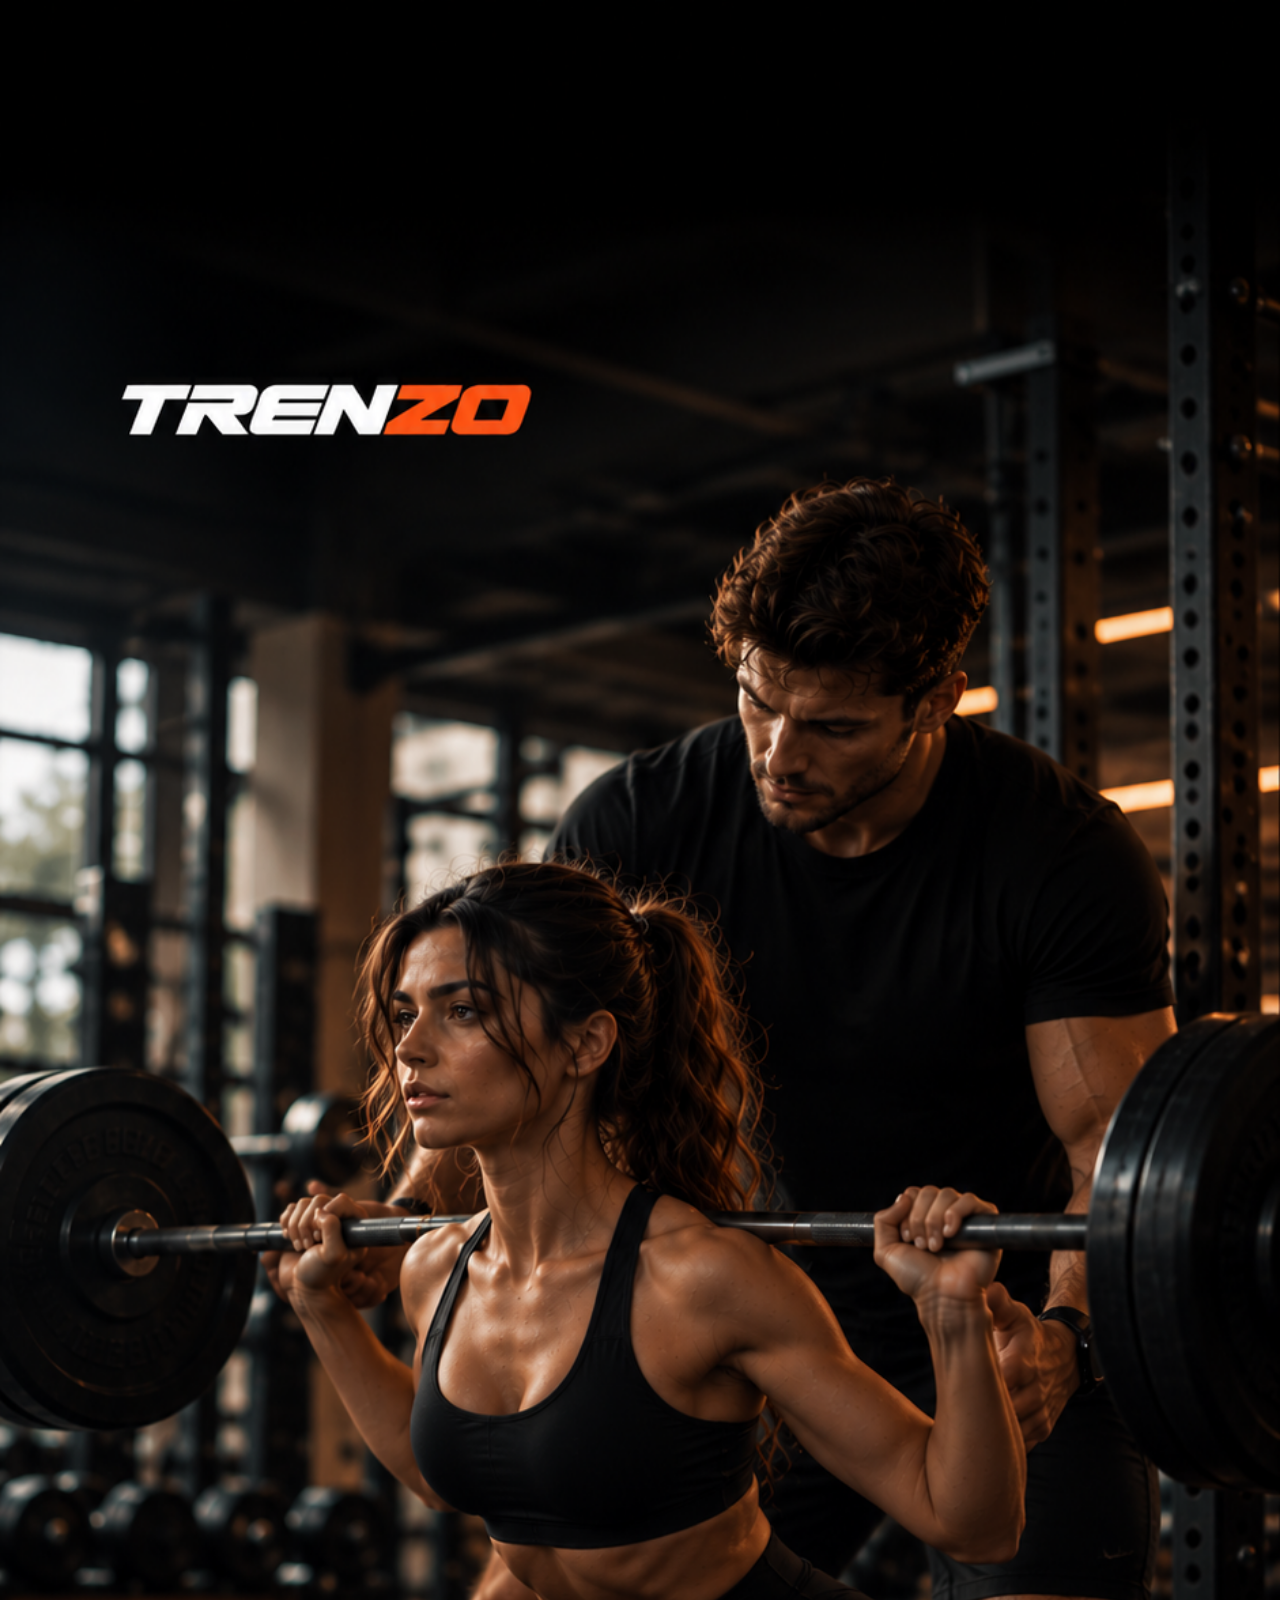
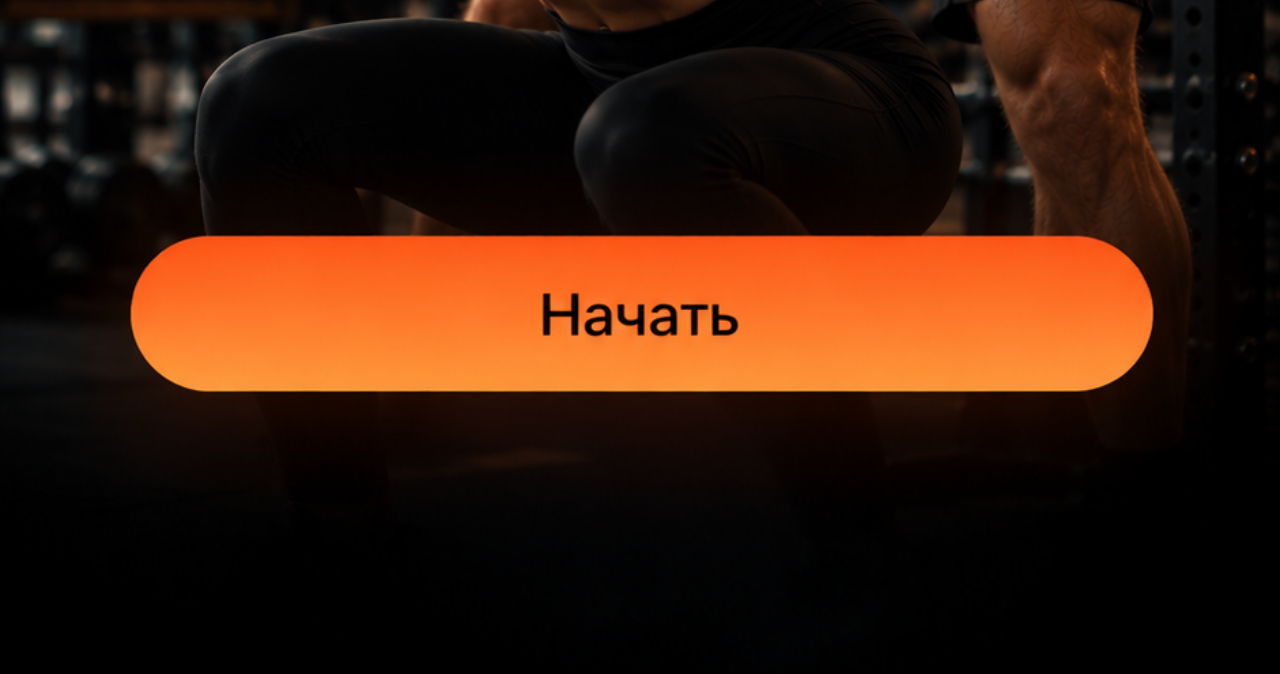
<file: index.html>
<!DOCTYPE html>
<html lang="ru">
<head>
  <meta charset="UTF-8">

  <meta
    name="viewport"
    content="width=device-width, initial-scale=1.0, maximum-scale=1.0, user-scalable=no, viewport-fit=cover"
  >

  <title>TRENZO</title>

  <script src="https://telegram.org/js/telegram-web-app.js"></script>

  <link rel="stylesheet" href="styles/main.css?v=160">
  <link rel="stylesheet" href="styles/trainer.css?v=39">
  <link rel="stylesheet" href="styles/reports.css?v=10">
  <link rel="stylesheet" href="styles/analytics.css?v=2">
  <link rel="preload" as="image" href="assets/client-avatar-male.png">
  <link rel="preload" as="image" href="assets/client-avatar-female.png">
</head>

<body>

  <!-- ЭКРАН 1: ПРИВЕТСТВИЕ -->

  <section class="screen active" id="welcomeScreen">
    <div class="welcome">

      <img src="assets/welcome-hero.png" width="941" height="1672" alt="Твой прогресс под контролем: анализ прогресса, контроль тренировок, оценка питания и персональные рекомендации.">

      <button
        class="start-button-area"
        onclick="openRoles()"
        aria-label="Начать"
      ></button>

    </div>
  </section>

  <!-- ЗАГРУЗКА ПРИ ВХОДЕ -->

  <div
    id="authLoading"
    class="auth-loading"
    role="status"
    aria-live="polite"
    hidden
  >

    <div class="auth-loading-content">

      <div class="auth-spinner"></div>

      <div class="auth-loading-title">
        Подключаем TRENZO
      </div>

      <div class="auth-loading-text">
        Проверяем вход через Telegram...
      </div>

      <div class="auth-loading-hint">
        Это может занять несколько секунд
      </div>

    </div>

  </div>

  <!-- ЭКРАН 2: ВЫБОР РОЛИ -->

  <section class="screen" id="roleScreen">

    <div class="page role-screen-page">

      <div class="topbar role-screen-topbar">
        <div class="logo" role="img" aria-label="TRENZO">TREN<span>ZO</span></div>
        <button
          class="back-button"
          onclick="showScreen('welcomeScreen')"
          aria-label="Назад"
        >←</button>
      </div>

      <h1>Выбери свою роль</h1>

      <p class="hint">
        Это поможет настроить TRENZO<br>под твои задачи.
      </p>

      <div class="role-options">

        <button
          class="role-card"
          onclick="selectRole('trainer')"
        >
          <span class="role-icon" aria-hidden="true">

            <svg viewBox="0 0 24 24">
              <circle cx="9" cy="7" r="4"/>
              <path d="M2 21v-2a7 7 0 0 1 14 0v2"/>
              <path d="M17 4a4 4 0 0 1 0 8"/>
              <path d="M19 15a5 5 0 0 1 3 5v1"/>
            </svg>

          </span>

          <span class="role-info">
            <strong>Тренер</strong>
            <small>
              Веду клиентов<br class="role-copy-break">и отслеживаю их прогресс
            </small>
          </span>

          <span class="role-arrow" aria-hidden="true">›</span>
        </button>


        <button
          class="role-card"
          onclick="selectRole('athlete')"
        >
          <span class="role-icon" aria-hidden="true">

            <svg viewBox="0 0 24 24">
              <path d="M3 17l6-6 4 4 8-8"/>
              <path d="M15 7h6v6"/>
            </svg>

          </span>

          <span class="role-info">
            <strong>Спортсмен</strong>
            <small>
              Тренируюсь<br class="role-copy-break">и отслеживаю свой прогресс
            </small>
          </span>

          <span class="role-arrow" aria-hidden="true">›</span>
        </button>

      </div>

    </div>
  </section>


  <!-- ЛИЧНАЯ АНКЕТА.
       Содержимое добавляет athlete.js -->

  <section class="screen" id="athleteScreen"></section>


  <!-- КАБИНЕТ ТРЕНЕРА.
       Отдельный frontend-прототип на демо-данных. -->

  <section class="screen" id="trainerScreen"></section>


  <!-- ПОДКЛЮЧАЕМ ЛОГИКУ И ЭКРАНЫ -->

  <script src="app.js?v=10"></script>
  <script src="screens/athlete.js?v=65"></script>
  <script src="screens/trainer-data.js?v=17"></script>
  <script src="screens/report-cycle.js?v=5"></script>
  <script src="screens/analytics-data.js?v=2"></script>
  <script src="screens/trainer.js?v=56"></script>
  <script src="screens/report-ui.js?v=8"></script>
  <script src="screens/analytics-ui.js?v=2"></script>

</body>
</html>
</file>
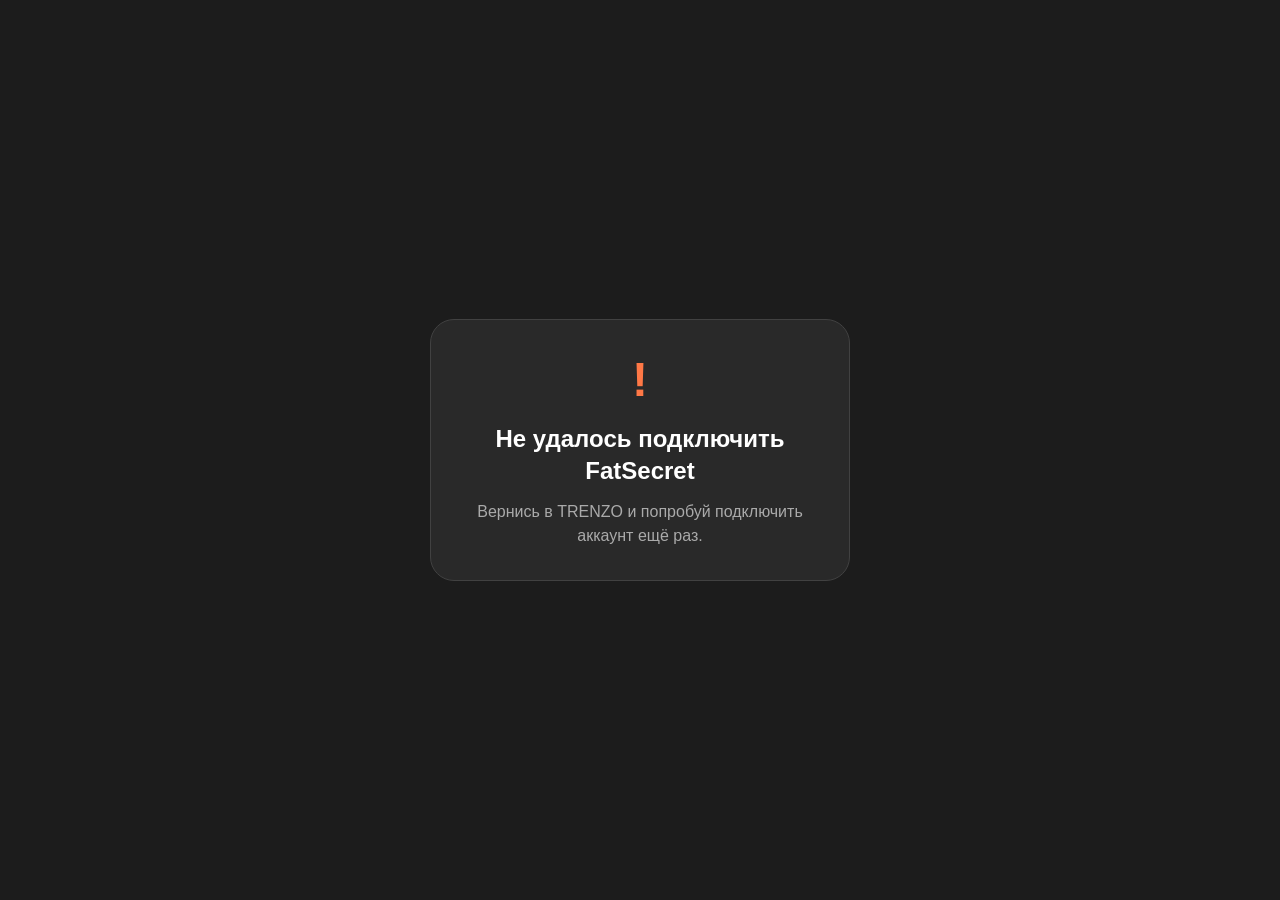
<file: screens/fatsecret-result.html>
<!doctype html>
<html lang="ru">
<head>
  <meta charset="utf-8">
  <meta name="viewport" content="width=device-width, initial-scale=1">
  <title>TRENZO · Подключение FatSecret</title>

  <style>
    * {
      box-sizing: border-box;
    }

    body {
      margin: 0;
      min-height: 100dvh;
      display: flex;
      align-items: center;
      justify-content: center;
      padding: 24px;
      background: #1c1c1c;
      color: #fff;
      font-family: Arial, sans-serif;
    }

    .card {
      width: 100%;
      max-width: 420px;
      padding: 32px 24px;
      background: #292929;
      border: 1px solid #414141;
      border-radius: 24px;
      text-align: center;
    }

    .icon {
      margin-bottom: 16px;
      color: #ff7846;
      font-size: 48px;
      font-weight: 700;
    }

    h1 {
      margin: 0 0 14px;
      font-size: 24px;
      line-height: 1.3;
    }

    p {
      margin: 0;
      color: #aaa;
      font-size: 16px;
      line-height: 1.5;
    }
  </style>
</head>

<body>
  <main class="card">
    <div class="icon" id="resultIcon">✓</div>

    <h1 id="resultTitle">FatSecret подключён!</h1>

    <p id="resultText">
      Твой аккаунт успешно подключён.
      Можешь вернуться в Telegram и продолжить работу в TRENZO.
    </p>
  </main>

  <script>
    const status = new URLSearchParams(location.search).get("status");

    if (status !== "success") {
      document.getElementById("resultIcon").textContent = "!";

      document.getElementById("resultTitle").textContent =
        "Не удалось подключить FatSecret";

      document.getElementById("resultText").textContent =
        "Вернись в TRENZO и попробуй подключить аккаунт ещё раз.";
    }
  </script>
</body>
</html>
</file>
<file: styles/main.css>
:root {
  --bg: #171717;
  --surface: #262626;
  --border: #414141;
  --text: #ffffff;
  --muted: #aaaaaa;
  --accent: #ff7846;
  --progress-fill: #32d6a0;
  --font-ui: Arial, sans-serif;
  --ease-in-out: cubic-bezier(0.77, 0, 0.175, 1);
  --duration-navigation: 220ms;
  --text-logo: 28px;
  --text-page-title: clamp(27px, 7vw, 32px);
  --text-caption: 12px;
  --text-support: 13px;
  --text-body: 14px;
  --text-body-emphasis: 15px;
  --text-button: 16px;
  --text-card-title: 18px;
  --text-subsection-title: 16px;
  --text-section-title: 20px;
  --text-metric: 20px;
  /* Telegram controls sit below the device's system safe area. */
  --app-safe-top: calc(max(env(safe-area-inset-top, 0px), var(--tg-safe-area-inset-top, 0px)) + var(--tg-content-safe-area-inset-top, 0px));
  --app-safe-bottom: calc(max(env(safe-area-inset-bottom, 0px), var(--tg-safe-area-inset-bottom, 0px)) + var(--tg-content-safe-area-inset-bottom, 0px));
  --app-content-height: calc(100dvh - var(--app-safe-top));
}

* {
  box-sizing: border-box;
}

html,
body {
  margin: 0;
  width: 100%;
  min-height: 100%;
  background: var(--bg);
  color: var(--text);
  font-family: var(--font-ui);
}

small {
  font-size: var(--text-support);
}

button,
input,
textarea,
select {
  font: inherit;
}

strong,
b {
  font-weight: 700;
}

button {
  cursor: pointer;
  -webkit-tap-highlight-color: transparent;
}

.screen {
  display: none;
  min-height: 100dvh;
  padding-top: var(--app-safe-top);
}

.screen.active {
  display: block;
}

/* ПЕРВЫЙ ЭКРАН */

#welcomeScreen.active {
  display: grid;
  place-items: center;
  padding-bottom: var(--app-safe-bottom);
  background: #000000;
}

.welcome {
  position: relative;
  width: 100%;
  max-width: none;
  aspect-ratio: 941 / 1672;
  margin: 0 auto;
  background: #000000;
  overflow: hidden;
}

.welcome img {
  display: block;
  width: 100%;
  height: auto;
}

.start-button-area {
  position: absolute;
  /* Match the painted button in welcome-hero.png without altering the image. */
  left: 9.8%;
  top: 82%;
  width: 80.4%;
  height: 7%;
  border: none;
  border-radius: 99px;
  background: transparent;
}

.start-button-area:focus-visible {
  outline: 2px solid #FC6C17;
  outline-offset: 2px;
}

/* ОБЩИЕ ЭЛЕМЕНТЫ */

.page {
  display: flex;
  flex-direction: column;
  width: 100%;
  max-width: 480px;
  min-height: var(--app-content-height);
  margin: 0 auto;
  padding: 25px 20px 30px;
}

.topbar {
  display: flex;
  align-items: center;
  justify-content: space-between;
  gap: 20px;
  margin-bottom: 48px;
}

.logo {
  display: block;
  flex: 0 1 180px;
  width: min(180px, 48vw);
  height: 26px;
  overflow: hidden;
  background-image: url("../assets/trenzo-logo.png");
  background-repeat: no-repeat;
  background-position: center left;
  background-size: 100% 100%;
  font-size: 0 !important;
  line-height: 0;
  letter-spacing: 0;
}

.logo span {
  color: transparent;
  font-size: 0;
}

.back-button {
  width: 44px;
  height: 44px;
  flex-shrink: 0;
  border: 1px solid var(--border);
  border-radius: 13px;
  background: var(--surface);
  color: var(--text);
  font-size: 25px;
}

.step-label {
  margin-bottom: 17px;
  color: var(--accent);
  font-size: 12px;
  font-weight: 700;
  letter-spacing: 2px;
}

h1 {
  margin: 0 0 14px;
  font-size: var(--text-page-title);
  line-height: 1.15;
  letter-spacing: -0.5px;
  font-weight: 700;
}

h2,
h3,
h4 {
  font-family: var(--font-ui);
  font-weight: 700;
  line-height: 1.25;
}

h3 {
  font-size: var(--text-card-title);
}

.hint {
  margin: 0 0 28px;
  color: var(--muted);
  font-size: var(--text-body-emphasis);
  line-height: 1.45;
}

.small-note {
  margin: 12px 0 0;
  color: #888;
  font-size: 12px;
  line-height: 1.5;
}

/* ВЫБОР РОЛИ */

.role-options {
  display: flex;
  flex-direction: column;
  gap: 14px;
  margin-top: 12px;
}

.role-card {
  display: flex;
  align-items: center;
  gap: 14px;
  width: 100%;
  min-height: 116px;
  padding: 16px;
  border: 1px solid var(--border);
  border-radius: 18px;
  background: var(--surface);
  color: var(--text);
  text-align: left;
}

.role-card:active {
  border-color: var(--accent);
}

.role-icon {
  display: flex;
  align-items: center;
  justify-content: center;
  width: 48px;
  height: 48px;
  flex-shrink: 0;
  border-radius: 13px;
  background: #38302d;
  color: var(--accent);
}

.role-icon svg {
  width: 25px;
  height: 25px;
  fill: none;
  stroke: currentColor;
  stroke-width: 1.8;
  stroke-linecap: round;
  stroke-linejoin: round;
}

.role-info {
  display: flex;
  flex: 1;
  flex-direction: column;
  gap: 7px;
}

.role-info strong {
  font-size: var(--text-card-title);
}

.role-info small {
  color: #b0b0b0;
  font-size: var(--text-support);
  line-height: 1.45;
}

.role-arrow {
  color: var(--accent);
  font-size: 27px;
}

#roleScreen {
  background: #000000;
}

#roleScreen .role-screen-page {
  padding: 22px 14px max(28px, var(--app-safe-bottom));
}

#roleScreen .role-screen-topbar {
  margin-bottom: clamp(28px, 5dvh, 40px);
}

#roleScreen .logo {
  flex-basis: 132px;
  width: min(132px, 36vw);
  height: 20px;
  background-image: url("../assets/trenzo-logo-client.svg");
}

#roleScreen .back-button {
  border: 0;
  border-radius: 14px;
  background: #060809;
  box-shadow: inset 0 0 0 .5px rgba(171, 178, 189, .16);
  touch-action: manipulation;
}

#roleScreen h1 {
  max-width: none;
  margin-bottom: 10px;
  font-size: var(--text-page-title);
  line-height: 1.12;
  letter-spacing: -0.4px;
  white-space: normal;
  overflow-wrap: anywhere;
}

#roleScreen .hint {
  max-width: 32ch;
  margin-bottom: 22px;
  font-size: var(--text-body-emphasis);
  line-height: 1.45;
}

#roleScreen .role-options {
  gap: 12px;
  margin-top: 0;
}

#roleScreen .role-card {
  min-height: 98px;
  gap: 12px;
  padding: 14px;
  border: 0;
  border-radius: 14px;
  background: #060809;
  box-shadow: inset 0 0 0 .5px rgba(171, 178, 189, .16);
  touch-action: manipulation;
  transition: background-color 140ms ease;
}

#roleScreen .role-card:active {
  background-color: rgba(255, 255, 255, .04);
}

#roleScreen .back-button:focus-visible,
#roleScreen .role-card:focus-visible {
  outline: 2px solid #FC6C17;
  outline-offset: -2px;
}

#roleScreen .role-icon {
  width: 32px;
  height: 32px;
  border-radius: 10px;
  background: transparent;
  color: #9399A3;
}

#roleScreen .role-icon svg {
  width: 23px;
  height: 23px;
}

#roleScreen .role-info {
  min-width: 0;
  gap: 5px;
  overflow-wrap: anywhere;
}

#roleScreen .role-info strong {
  font-size: var(--text-card-title);
  line-height: 1.2;
}

#roleScreen .role-info small {
  color: var(--muted);
  font-size: var(--text-support);
  line-height: 1.45;
}

#roleScreen .role-arrow {
  flex: 0 0 auto;
  color: #9399A3;
  font-size: 28px;
  line-height: 1;
}

#roleScreen .role-copy-break {
  display: initial;
}

@media (prefers-reduced-motion: reduce) {
  #roleScreen .role-card {
    transition: none;
  }
}

/* АНКЕТА */

.progress-track {
  width: 100%;
  height: 4px;
  margin-bottom: 28px;
  border-radius: 10px;
  background: #383838;
  overflow: hidden;
}

.progress-fill {
  height: 100%;
  border-radius: 10px;
  background: var(--accent);
  transition: width 0.2s ease;
}

.field {
  margin-bottom: 22px;
}

.field-title {
  display: block;
  margin-bottom: 10px;
  font-size: var(--text-body-emphasis);
  font-weight: 700;
}

.field-hint {
  display: block;
  margin: 8px 0 0;
  color: var(--muted);
  font-size: var(--text-caption);
  line-height: 1.5;
}

.text-input,
.text-area,
.file-input {
  display: block;
  width: 100%;
  padding: 16px;
  border: 1px solid var(--border);
  border-radius: 14px;
  outline: none;
  background: var(--surface);
  color: var(--text);
  font-size: 16px;
}

.text-input:focus,
.text-area:focus {
  border-color: var(--accent);
}

.text-area {
  min-height: 120px;
  resize: vertical;
  line-height: 1.5;
}

.option-list {
  display: flex;
  flex-direction: column;
  gap: 10px;
}

.option {
  display: flex;
  align-items: center;
  gap: 12px;
  min-height: 58px;
  padding: 14px;
  border: 1px solid var(--border);
  border-radius: 14px;
  background: var(--surface);
  font-size: 15px;
  line-height: 1.4;
}

.option:has(input:checked) {
  border-color: var(--accent);
  background: #302823;
}

.option input {
  flex-shrink: 0;
  width: 19px;
  height: 19px;
  margin: 0;
  accent-color: var(--accent);
}

.form-bottom {
  margin-top: auto;
  padding-top: 28px;
}

.primary-btn {
  display: block;
  width: 100%;
  min-height: 56px;
  padding: 15px;
  border: none;
  border-radius: 15px;
  background: var(--accent);
  color: #171717;
  font-size: var(--text-button);
  font-weight: 800;
}

.secondary-btn {
  display: block;
  width: 100%;
  min-height: 48px;
  margin-top: 10px;
  padding: 12px;
  border: 1px solid var(--border);
  border-radius: 14px;
  background: transparent;
  color: var(--text);
  font-size: 15px;
}

.info-card {
  margin-bottom: 20px;
  padding: 18px;
  border: 1px solid var(--border);
  border-radius: 16px;
  background: var(--surface);
  color: #d2d2d2;
  font-size: var(--text-body);
  line-height: 1.6;
}

.info-card strong {
  color: var(--text);
}

.card-title {
  display: block;
  font-size: var(--text-card-title);
  line-height: 1.25;
}

.card-copy {
  color: var(--muted);
  font-size: var(--text-body);
  line-height: 1.45;
}

.card-copy-support {
  font-size: var(--text-support);
}

.warning-card {
  margin: 15px 0;
  padding: 17px;
  border: 1px solid #ff7846;
  border-radius: 15px;
  background: #35251e;
  color: #ffffff;
  font-size: 14px;
  line-height: 1.5;
}

.summary-row {
  padding: 12px 0;
  border-bottom: 1px solid #3a3a3a;
}

.summary-row small {
  display: block;
  margin-bottom: 5px;
  color: #999;
}

.summary-row strong {
  font-size: var(--text-body-emphasis);
  line-height: 1.4;
}

.nutrition-targets-layout {
  display: grid;
  grid-template-columns: minmax(130px, 0.9fr) minmax(0, 2.4fr);
  gap: 16px;
  align-items: center;
}

.nutrition-control-heading {
  margin-bottom: 8px;
}

.nutrition-control-heading h3 {
  padding-right: 28px;
}

.nutrition-control-subtitle {
  margin: 4px 0 0 !important;
  color: #aaa;
  font-size: var(--text-body);
  line-height: 1.3;
}

.nutrition-control-card {
  position: relative;
}

.nutrition-plan-link {
  display: flex;
  align-items: center;
  justify-content: space-between;
  gap: 12px;
  width: 100%;
  box-sizing: border-box;
  margin: 0 0 16px;
  text-align: left;
  font: inherit;
  cursor: pointer;
  -webkit-tap-highlight-color: transparent;
}

.cabinet-nav-button {
  display: flex;
  align-items: center;
  gap: 12px;
  width: 100%;
  min-height: 0;
  height: auto;
  margin: 0 !important;
  padding: 12px 14px;
  color: inherit;
  font: inherit;
  text-align: left;
}

.cabinet-nav-button-comfortable {
  padding: 14px;
}

.cabinet-nav-icon {
  display: flex;
  flex: 0 0 40px;
  align-items: center;
  justify-content: center;
  width: 40px;
  height: 40px;
  border-radius: 12px;
  background: #39302b;
  color: var(--accent);
  font-size: var(--text-card-title);
  font-weight: 700;
}

.cabinet-nav-icon-large {
  font-size: 22px;
}

.cabinet-nav-copy {
  flex: 1;
  min-width: 0;
}

.cabinet-nav-title,
.cabinet-nav-detail {
  display: block;
}

.cabinet-nav-title {
  font-size: var(--text-card-title);
  line-height: 1.25;
}

.cabinet-nav-detail {
  margin-top: 6px;
  color: var(--muted);
  font-size: var(--text-support);
  line-height: 1.45;
}

.cabinet-nav-detail-compact {
  margin-top: 4px;
  line-height: 1.4;
}

.cabinet-goal {
  display: block;
  margin: 8px 0;
  font-size: var(--text-metric);
  line-height: 1.3;
}

#athleteScreen .athlete-cabinet-page > .athlete-dashboard-next,
#athleteScreen .athlete-cabinet-page > .athlete-dashboard-summary {
  margin: 0 0 10px !important;
}

#athleteScreen .athlete-cabinet-page > .athlete-dashboard-summary {
  margin-right: 0 !important;
  margin-left: 0 !important;
}

#athleteScreen .athlete-dashboard-header {
  align-items: center;
  justify-content: space-between;
  transform: translateY(-10px);
}

#athleteScreen .athlete-dashboard-header .logo {
  flex-basis: 132px;
  width: min(132px, 36vw);
  height: 20px;
}

.athlete-dashboard-notification-icon {
  display: block;
  flex: 0 0 24px;
  width: 24px;
  height: 27px;
  object-fit: contain;
  transform: translateX(8px);
}

.athlete-dashboard-header-actions {
  display: flex;
  flex: 0 0 auto;
  align-items: center;
  gap: 7.5px;
  margin-left: auto;
}

.athlete-dashboard-profile-shortcut {
  position: relative;
  display: grid;
  place-items: center;
  width: 46px;
  height: 46px;
  padding: 0;
  border: 0;
  border-radius: 50%;
  background: transparent;
  box-shadow: none;
  color: #e6e6e6;
  cursor: pointer;
}

.athlete-dashboard-profile-shortcut > img {
  position: relative;
  z-index: 1;
  width: 40px;
  height: 40px;
  border-radius: 50%;
  object-fit: cover;
}

.athlete-dashboard-profile-shortcut > .athlete-dashboard-profile-placeholder {
  width: 34px;
  height: 34px;
  border-radius: 0;
  object-fit: contain;
  transform: translateY(-1px);
}

#athleteScreen .athlete-profile-photo-card {
  padding: 16px !important;
  border-radius: 16px;
}

.athlete-profile-photo-main {
  display: flex;
  align-items: center;
  gap: 14px;
}

.athlete-profile-photo-preview {
  display: grid;
  flex: 0 0 68px;
  place-items: center;
  width: 68px;
  height: 68px;
  overflow: hidden;
  border: 1px solid rgba(255, 120, 70, .5);
  border-radius: 50%;
  background: #1b1b1b;
  color: #ff7846;
}

.athlete-profile-photo-preview > img {
  width: 100%;
  height: 100%;
  object-fit: cover;
}

.athlete-profile-photo-preview > svg {
  width: 38px;
  height: 38px;
  fill: none;
  stroke: currentColor;
  stroke-width: 1.8;
  stroke-linecap: round;
  stroke-linejoin: round;
}

.athlete-profile-photo-copy {
  min-width: 0;
}

.athlete-profile-photo-copy h2 {
  margin: 0 0 4px;
  color: #fff;
  font-size: 16px;
  line-height: 1.25;
}

.athlete-profile-photo-copy p {
  margin: 0 0 10px !important;
  color: #c4c4c4;
  font-size: 13px;
  line-height: 1.4;
}

.athlete-profile-photo-actions {
  display: flex;
  flex-wrap: wrap;
  align-items: center;
  gap: 8px;
}

.athlete-profile-photo-add,
.athlete-profile-photo-remove {
  min-height: 40px;
  padding: 9px 13px;
  border: 1px solid transparent;
  border-radius: 11px;
  font-size: 14px;
  font-weight: 700;
}

.athlete-profile-photo-add {
  background: #ff7846;
  color: #171717;
}

.athlete-profile-photo-remove {
  border-color: #414141;
  background: #202020;
  color: #e6e6e6;
}

.athlete-profile-photo-add:focus-visible,
.athlete-profile-photo-remove:focus-visible {
  outline: 2px solid #fff;
  outline-offset: 2px;
}

.athlete-profile-photo-note,
.athlete-profile-photo-status {
  margin: 12px 0 0 !important;
  color: #bdbdbd;
  font-size: 12px;
  line-height: 1.45;
}

.athlete-profile-photo-status:empty {
  display: none;
}

.athlete-profile-photo-status.is-error {
  color: #ff9a7a;
}

.athlete-profile-photo-input {
  display: none;
}

.athlete-dashboard-next {
  display: flex;
  width: 100%;
  box-sizing: border-box;
  align-self: stretch;
  min-height: 100px;
  align-items: center;
  justify-content: space-between;
  gap: 12px;
  padding: 14px !important;
  border: 1px solid #373737 !important;
  background-color: #0D1011 !important;
  background-image:
    radial-gradient(ellipse 80% 160% at 0% 0%, rgba(22, 35, 53, .42) 0%, rgba(22, 35, 53, .196) 45%, rgba(22, 35, 53, 0) 82%),
    linear-gradient(90deg, rgba(13.24, 16.64, 18.2, .96) 0%, rgba(13.12, 16.32, 17.6, .90) 38%, rgba(13, 16, 17, .66) 60%, rgba(13, 16, 17, .16) 78%, rgba(13, 16, 17, .02) 100%),
    url("../assets/next-workout-kettlebell.png") !important;
  background-position: center, center, calc(100% + 8px) calc(100% + 16px);
  background-size: 100% 100%, 100% 100%, auto 134%;
  background-repeat: no-repeat;
  color: inherit;
  text-align: left;
  font: inherit;
  cursor: pointer;
  -webkit-tap-highlight-color: transparent;
}

.athlete-dashboard-next-copy {
  display: grid;
  min-width: 0;
  gap: 6px;
}

.athlete-dashboard-eyebrow {
  color: var(--muted, #aaa);
  font-size: 11px;
  font-weight: 400;
  letter-spacing: .11em;
}

.athlete-dashboard-next-copy > strong {
  color: #fff;
  font-size: 18px;
  line-height: 1.2;
}

.athlete-dashboard-next-meta {
  display: inline-flex;
  align-items: center;
  gap: 6px;
  color: #FC6C17;
  font-size: 13px;
  line-height: 1.2;
}

.athlete-dashboard-next-meta--training {
  white-space: nowrap;
}

.athlete-dashboard-next-meta-dot {
  display: block;
  flex: 0 0 3px;
  width: 3px;
  height: 3px;
  border-radius: 50%;
  background: currentColor;
}

.athlete-dashboard-summary {
  position: relative;
  isolation: isolate;
  transform: translateY(-28px);
  box-sizing: border-box;
  padding: 9px 12px !important;
  border-radius: 18px !important;
  border: 0 !important;
  background: rgba(0, 0, 0, .8) !important;
  box-shadow: none;
  -webkit-backdrop-filter: blur(1px);
  backdrop-filter: blur(1px);
}

#athleteScreen.has-athlete-male-dashboard.active {
  position: relative;
  isolation: isolate;
  background: #000000;
}

#athleteScreen.has-athlete-male-dashboard.active::before {
  position: absolute;
  z-index: 0;
  top: 0;
  right: 0;
  left: 0;
  height: min(142.2vw, 740px);
  background-image:
    linear-gradient(90deg, rgba(5, 6, 7, .12), rgba(5, 6, 7, 0) 62%),
    linear-gradient(180deg, rgba(5, 6, 7, .02) 0%, rgba(5, 6, 7, .04) 66%, #000000 100%),
    url("../assets/hero-man-portrait.png?v=5");
  background-position: center, center, calc(50% + 5px) calc(0% - 39vw);
  background-size: 100% 100%, 100% 100%, 108% auto;
  background-color: #000000;
  background-repeat: no-repeat;
  content: "";
  pointer-events: none;
}

/* HERO_FADE_TRIAL: independent mask; photo position and scale stay unchanged. */
#athleteScreen.has-athlete-male-dashboard.has-dashboard-hero-fade.active::before {
  --athlete-hero-lower-mask: linear-gradient(to bottom,
    #000 0,
    #000 var(--athlete-hero-fade-start),
    rgba(0, 0, 0, .85) calc(var(--athlete-hero-fade-start) * .75 + var(--athlete-hero-fade-end) * .25),
    rgba(0, 0, 0, .5) calc(var(--athlete-hero-fade-start) * .5 + var(--athlete-hero-fade-end) * .5),
    rgba(0, 0, 0, .15) calc(var(--athlete-hero-fade-start) * .25 + var(--athlete-hero-fade-end) * .75),
    transparent var(--athlete-hero-fade-end));
  -webkit-mask-image: var(--athlete-hero-lower-mask);
  mask-image: var(--athlete-hero-lower-mask);
}
/* END HERO_FADE_TRIAL */

#athleteScreen.has-athlete-male-dashboard.active > .page {
  position: relative;
  z-index: 1;
}

.athlete-dashboard-hero {
  position: relative;
  z-index: 1;
  margin: 0 0 8px;
  transform: translateY(-20px);
}

#athleteScreen .athlete-dashboard-progress-title {
  height: 20px;
  margin: 2px 0 6px;
  visibility: hidden;
  color: #c6c9ce;
  font-size: 16px;
  font-weight: 550;
  line-height: 1.25;
  text-shadow: 0 1px 8px rgba(0, 0, 0, .5);
}

.athlete-dashboard-metrics {
  position: relative;
  z-index: 1;
  display: grid;
  width: 100%;
  min-height: 76px;
  grid-template-columns: minmax(0, 1fr) minmax(0, 1fr);
  align-items: center;
  gap: 0;
}

.athlete-dashboard-metrics > div {
  display: flex;
  min-width: 0;
  align-items: center;
  gap: 7px;
  padding: 0;
  border: 0;
  background: transparent;
}

.athlete-dashboard-weight {
  border-left: 1px solid rgba(130, 140, 150, .3) !important;
  padding-left: 9px !important;
}

.athlete-dashboard-workouts,
.athlete-dashboard-weight {
  display: grid !important;
  grid-template-columns: 32px minmax(0, 1fr);
  grid-template-rows: minmax(0, 1fr) 26px;
  align-content: center;
  column-gap: 7px;
  row-gap: 2px;
}

.athlete-dashboard-workouts {
  padding-right: 7px !important;
}

.athlete-dashboard-weight {
  padding-left: 9px !important;
  transform: translateX(20px);
}

.athlete-dashboard-workouts > .athlete-dashboard-stat-icon,
.athlete-dashboard-weight > .athlete-dashboard-stat-icon {
  grid-column: 1;
  grid-row: 1;
  align-self: center;
  width: 32px;
  height: 32px;
  object-fit: contain;
}

.athlete-dashboard-adherence-gauge > svg:first-child {
  position: absolute;
  inset: 0;
  width: 100%;
  height: 100%;
  overflow: visible;
}

.athlete-dashboard-stat-icon {
  flex: 0 0 32px;
  width: 32px;
  height: 32px;
  overflow: visible;
}

.athlete-dashboard-kettlebell-icon {
  object-position: 3px center;
}

.athlete-dashboard-weight-icon {
  flex-basis: 32px;
}

.athlete-dashboard-stat-copy {
  display: grid;
  grid-column: 2;
  grid-row: 1;
  min-width: 0;
  align-content: center;
  gap: 2px;
}

.athlete-dashboard-weight > .athlete-dashboard-stat-copy {
  transform: translateX(13px);
}

.athlete-dashboard-weight > .athlete-dashboard-stat-icon {
  transform: translateX(11px);
}

.athlete-dashboard-stat-copy > strong {
  display: flex;
  align-items: baseline;
  gap: 4px;
  color: #FBFBFB;
  font-family: system-ui, -apple-system, BlinkMacSystemFont, "Segoe UI", sans-serif;
  font-size: clamp(21.4px, 5.95vw, 27.9px);
  font-variant-numeric: tabular-nums;
  font-weight: 600;
  letter-spacing: -.025em;
  line-height: 1;
  white-space: nowrap;
}

.athlete-dashboard-weight .athlete-dashboard-stat-copy > strong {
  font-weight: 500;
}

.athlete-dashboard-stat-copy > span {
  color: #ABB2BD;
  font-size: clamp(10px, 3vw, 13px);
  font-weight: 400;
  line-height: 1.12;
  white-space: normal;
}

.athlete-dashboard-weight-unit {
  color: #FBFBFB;
  font-size: .62em;
  font-weight: 500;
  letter-spacing: 0;
}

.athlete-dashboard-week-dots {
  display: flex;
  grid-column: 1 / -1;
  grid-row: 2;
  box-sizing: border-box;
  align-items: center;
  justify-content: flex-start;
  gap: 7px;
  margin-left: 3px;
  padding: 0;
  transform: translateY(-5px);
}

.athlete-dashboard-week-dot {
  flex: 0 0 clamp(12.41px, 4.2761vw, 17.93px);
  width: clamp(12.41px, 4.2761vw, 17.93px);
  height: clamp(12.41px, 4.2761vw, 17.93px);
  border-radius: 50%;
  background: transparent url("../assets/workout-dot-rest.png") center / 100% 100% no-repeat;
}

.athlete-dashboard-week-dot.is-complete {
  background-image: url("../assets/workout-dot-complete.png");
}

.athlete-dashboard-weight-sparkline {
  display: block;
  grid-column: 1 / -1;
  grid-row: 2;
  align-self: end;
  width: 100%;
  height: 26px;
  overflow: visible;
  transform: translate(-15px, -5px);
}

.athlete-dashboard-weight-sparkline[hidden] {
  display: none;
}

.athlete-dashboard-adherence {
  display: flex;
  min-width: 0;
  justify-content: flex-start;
}

.athlete-dashboard-adherence-gauge {
  position: relative;
  display: grid;
  width: min(41vw, 168px);
  aspect-ratio: 1;
  box-sizing: border-box;
  margin-left: 0;
  transform: translate(7px, -8px);
  place-items: center;
  border: 0;
  border-radius: 50%;
  box-shadow: none;
  background: transparent;
}

.athlete-dashboard-adherence-gauge::before {
  position: absolute;
  z-index: 0;
  /* SVG outer radius: 43 + 8 / 2 = 47%; base extends 2px before blur. */
  inset: calc(3% - 2px);
  border-radius: 50%;
  background: rgba(0, 0, 0, .71);
  content: "";
  filter: blur(1.7px);
  pointer-events: none;
}

.athlete-dashboard-adherence-gauge > svg:first-child circle {
  fill: none;
  stroke-width: 8;
}

.athlete-dashboard-adherence-gauge > svg:first-child .gauge-track {
  stroke: #191C1E;
}

.athlete-dashboard-adherence-arc {
  stroke-dasharray: 0;
  stroke-dashoffset: 0;
  stroke-linecap: round;
  transform: rotate(-90deg);
  transform-box: view-box;
  transform-origin: 50% 50%;
  visibility: hidden;
  transition: stroke-dashoffset 400ms ease-out;
}

.athlete-dashboard-adherence-copy {
  position: relative;
  z-index: 1;
  display: grid;
  width: 100%;
  height: 100%;
  box-sizing: border-box;
  justify-items: center;
  align-content: center;
  gap: 2px;
  padding: 12px;
  text-align: center;
  pointer-events: none;
  transform: translateY(2px);
}

.athlete-dashboard-adherence-copy > strong {
  display: flex;
  align-items: baseline;
  gap: 3px;
  color: #FBFBFB;
  font-size: clamp(38px, 10vw, 44px);
  font-variant-numeric: tabular-nums;
  font-weight: 600;
  font-family: system-ui, -apple-system, BlinkMacSystemFont, "Segoe UI", sans-serif;
  font-stretch: normal;
  letter-spacing: -.025em;
  line-height: .98;
}

.athlete-dashboard-adherence-percent {
  color: #FBFBFB;
  font-size: .48em;
  font-weight: 700;
  letter-spacing: 0;
  transform: translateY(-.08em);
}

.athlete-dashboard-adherence-copy > span {
  color: rgba(251, 251, 251, .9);
  font-size: clamp(11px, 3vw, 15px);
  line-height: 1.18;
  white-space: normal;
}

.athlete-dashboard-adherence-copy > .athlete-dashboard-adherence-label {
  display: grid;
  justify-items: center;
  gap: 0;
  font-size: clamp(12px, 3vw, 15px);
  font-weight: 600;
  line-height: 1.08;
}

@media (prefers-reduced-motion: reduce) {
  .athlete-dashboard-adherence-arc {
    transition: none;
  }
}

#athleteScreen .athlete-cabinet-links {
  gap: 6px !important;
  margin-top: 0 !important;
}

#athleteScreen .athlete-cabinet-links .cabinet-nav-button {
  gap: 9px;
  padding: 6px 10px;
  border: 0 !important;
  background: #060809 !important;
  box-shadow: inset 0 0 0 .5px rgba(171, 178, 189, .16) !important;
}

#athleteScreen .athlete-cabinet-links .cabinet-nav-icon {
  flex-basis: 32px;
  width: 32px;
  height: 32px;
  border-radius: 10px;
  font-size: 18px;
  background: transparent;
  color: #9399A3;
}

#athleteScreen .athlete-cabinet-links .athlete-cabinet-icon {
  display: block;
  width: 23px;
  height: 23px;
  background-color: currentColor;
  -webkit-mask: var(--athlete-cabinet-icon) center / contain no-repeat;
  mask: var(--athlete-cabinet-icon) center / contain no-repeat;
}

.athlete-cabinet-icon--profile {
  --athlete-cabinet-icon: url("../assets/nav-profile.png");
}

#athleteScreen .athlete-cabinet-links .athlete-cabinet-icon--profile {
  /* Center the visible outline in the existing 23px icon slot. */
  background: transparent url("../assets/cabinet-profile-uniform-stroke.png") -7.8332px -9.2062px / 38.7282px 38.6104px no-repeat;
  -webkit-mask: none;
  mask: none;
}

.athlete-cabinet-icon--nutrition {
  --athlete-cabinet-icon: url("../assets/nav-nutrition.png");
}

#athleteScreen .athlete-cabinet-links .athlete-cabinet-icon--nutrition {
  /* Match the profile outline's visible height in the unchanged 23px slot. */
  background: transparent url("../assets/cabinet-nutrition-uniform-stroke.png") -8.8587px -9.6338px / 39.8903px 40.0028px no-repeat;
  -webkit-mask: none;
  mask: none;
}

.athlete-cabinet-icon--training {
  --athlete-cabinet-icon: url("../assets/nav-kettlebell.png");
}

#athleteScreen .athlete-cabinet-links .athlete-cabinet-icon--training {
  /* Match the other card outlines in the existing centered 23px slot. */
  background: transparent url("../assets/cabinet-training-uniform-stroke.png") -4.6245px -4.5330px / 32.2490px 32.2979px no-repeat;
  -webkit-mask: none;
  mask: none;
  filter: brightness(1.05);
}

.athlete-cabinet-icon--progress {
  --athlete-cabinet-icon: url("../assets/nav-progress.png");
}

#athleteScreen .athlete-cabinet-links .athlete-cabinet-icon--progress {
  /* Match the profile's contour weight; center the wide chart in the 23px slot. */
  background: transparent url("../assets/cabinet-progress-uniform-stroke.png") -11.0733px -11.8366px / 44.9316px 44.8492px no-repeat;
  -webkit-mask: none;
  mask: none;
}

#athleteScreen .athlete-cabinet-links .nutrition-plan-link-arrow {
  color: #9399A3;
}

#athleteScreen .athlete-cabinet-links .cabinet-nav-title {
  font-size: 15px;
  line-height: 1.18;
}

#athleteScreen .athlete-cabinet-links .cabinet-nav-detail {
  display: block;
  margin-top: 2px;
  font-size: 12px;
  line-height: 1.22;
}

#athleteScreen .athlete-cabinet-links .cabinet-nav-copy {
  padding-block: 1px;
}

#athleteScreen .athlete-cabinet-page {
  padding: 10px 14px !important;
}

#athleteScreen .athlete-cabinet-page .topbar {
  margin-bottom: 8px !important;
}

#athleteScreen .athlete-cabinet-page > .info-card {
  padding: 10px !important;
}

#athleteScreen .athlete-cabinet-page > .info-card.athlete-dashboard-summary {
  padding: 10px 10px 2px !important;
}

#athleteScreen .athlete-cabinet-page > .info-card.athlete-dashboard-next {
  position: relative;
  left: 50%;
  transform: translateX(-50%);
  align-self: center !important;
  width: calc(100% + 12px) !important;
  /* Preserve the approved four-line card height after combining its last rows. */
  min-height: 110.125px;
  /* The extra 2px per side keeps the text and arrow at their approved x positions. */
  padding: 10px 12px !important;
  margin-top: -30px !important;
  margin-right: 0 !important;
  margin-left: 0 !important;
}

#athleteScreen .athlete-cabinet-page > .athlete-cabinet-links {
  margin-top: 10px !important;
}

@media (max-width: 380px) {
  #athleteScreen .athlete-dashboard-summary {
    padding: 8px 7px !important;
  }

  .athlete-dashboard-metrics {
    min-height: 62px;
  }

  .athlete-dashboard-stat-icon {
    flex-basis: 28px;
    width: 28px;
    height: 26px;
  }

  .athlete-dashboard-adherence-gauge {
    width: min(41vw, 158px);
  }

  #athleteScreen .athlete-cabinet-links .cabinet-nav-button {
    padding: 5px 8px;
  }
}

@media (max-height: 760px) and (max-width: 600px) {
  #athleteScreen .athlete-cabinet-page {
    padding-top: 6px !important;
  }

  #athleteScreen .athlete-cabinet-page .topbar {
    margin-bottom: 5px !important;
  }

  #athleteScreen .athlete-dashboard-next,
  #athleteScreen .athlete-dashboard-summary {
    margin-bottom: 7px !important;
  }

  .athlete-dashboard-next {
    min-height: 88px;
  }

  #athleteScreen .athlete-cabinet-links {
    gap: 4px !important;
  }

  #athleteScreen .athlete-cabinet-links .cabinet-nav-button {
    padding-top: 4px;
    padding-bottom: 4px;
  }
}

.nutrition-plan-link-copy {
  display: grid;
  gap: 6px;
  min-width: 0;
}

.nutrition-plan-link-copy strong {
  color: #fff;
  font-size: var(--text-card-title);
}

.nutrition-plan-link-copy > span {
  color: #aaa;
  font-size: var(--text-body);
  line-height: 1.4;
}

.training-module-card-copy {
  display: grid;
  gap: 5px;
  min-width: 0;
}

.training-module-card-copy strong,
.training-module-card-disabled strong {
  font-size: var(--text-card-title);
  line-height: 1.25;
}

.training-module-card-copy > span,
.training-module-card-disabled > span {
  color: var(--muted);
  font-size: var(--text-body);
  line-height: 1.4;
}

.training-upload-card {
  margin-bottom: 12px;
}

.training-module-card-disabled {
  display: grid;
  gap: 5px;
  margin: 0 0 12px;
  padding: 15px 18px;
  border-color: #383b40;
  background: #202020;
  opacity: 0.62;
  cursor: default;
}

.training-module-card-disabled strong {
  color: #d2d2d2;
}

.training-history-card {
  display: flex;
  width: 100%;
  align-items: center;
  justify-content: space-between;
  gap: 14px;
  margin: 0 0 12px;
  padding: 15px 18px;
  text-align: left;
  color: #fff;
  font: inherit;
  cursor: pointer;
  transition: border-color 140ms ease, background-color 140ms ease;
}

.training-history-card:hover,
.training-history-card:focus-visible {
  border-color: var(--accent, #ff7848);
  background: #292522;
}

.training-history-card:focus-visible {
  outline: 2px solid var(--accent, #ff7848);
  outline-offset: 2px;
}

.training-history-list {
  display: grid;
  gap: 10px;
}

.training-plan-content {
  display: grid;
  gap: 12px;
}

.training-plan-intro,
.training-plan-session,
.training-plan-guidance,
.training-plan-review {
  margin: 0 !important;
  padding: 16px;
}

.training-plan-intro h2 {
  margin: 4px 0 8px;
  font-size: var(--text-card-title);
  line-height: 1.25;
}

.training-plan-intro p,
.training-plan-guidance p,
.training-plan-review p {
  margin: 7px 0 0;
  color: var(--muted);
  line-height: 1.5;
}

.training-plan-quality {
  padding-top: 9px;
  border-top: 1px solid #3b3d41;
  font-size: var(--text-support);
}

.training-plan-session {
  overflow: hidden;
  padding: 0 !important;
}

.training-plan-session-summary {
  display: flex;
  min-height: 78px;
  align-items: center;
  justify-content: space-between;
  gap: 12px;
  padding: 14px 16px;
  cursor: pointer;
  list-style: none;
}

.training-plan-session-summary::-webkit-details-marker {
  display: none;
}

.training-plan-session-summary:focus-visible {
  outline: 2px solid var(--accent, #ff7848);
  outline-offset: -3px;
}

.training-plan-session-copy {
  display: grid;
  min-width: 0;
  gap: 4px;
}

.training-plan-session-day {
  color: var(--accent, #ff7848);
  font-size: var(--text-support);
  font-weight: 700;
}

.training-plan-session-copy > strong {
  font-size: var(--text-card-title);
  line-height: 1.25;
}

.training-plan-session-copy > small {
  color: var(--muted);
  font-size: var(--text-support);
}

.training-plan-session-chevron {
  flex: 0 0 auto;
  color: var(--accent, #ff7848);
  font-size: 24px;
  line-height: 1;
  transition: transform 140ms ease;
}

.training-plan-session[open] .training-plan-session-chevron {
  transform: rotate(180deg);
}

.training-plan-session.is-completed .training-plan-session-day,
.training-plan-session.is-completed .training-plan-session-copy > small {
  color: #48d597;
}

.training-plan-session-body {
  margin: 0 16px;
  padding: 14px 0 16px;
  border-top: 1px solid #414141;
}

.training-plan-session-form {
  display: grid;
  gap: 14px;
}

.training-plan-entry-hint {
  margin: 0;
  color: var(--muted);
  font-size: var(--text-support);
  line-height: 1.4;
}

.training-plan-exercises {
  display: grid;
  gap: 18px;
}

.training-plan-exercise {
  display: grid;
  gap: 9px;
}

.training-plan-exercise + .training-plan-exercise {
  padding-top: 14px;
  border-top: 1px solid #414141;
}

.training-plan-exercise-heading {
  display: flex;
  align-items: baseline;
  justify-content: space-between;
  gap: 10px;
}

.training-plan-exercise-heading > strong {
  min-width: 0;
  font-size: var(--text-body);
  line-height: 1.3;
  overflow-wrap: anywhere;
}

.training-plan-exercise-heading > span {
  flex: 0 0 auto;
  color: var(--muted);
  font-size: var(--text-support);
}

.training-plan-set-list {
  display: grid;
  gap: 7px;
}

.training-plan-set-row {
  display: grid;
  grid-template-columns: 64px minmax(0, 1fr) 76px;
  min-height: 54px;
  align-items: center;
  gap: 8px;
  padding: 6px 8px;
  border: 1px solid #3c3e42;
  border-radius: 12px;
  background: #202020;
}

.training-plan-set-number {
  color: var(--muted);
  font-size: 12px;
  line-height: 1.25;
}

.training-plan-set-target {
  display: grid;
  min-width: 0;
  gap: 2px;
}

.training-plan-set-target > strong {
  font-size: var(--text-body);
  line-height: 1.2;
}

.training-plan-set-target > small {
  color: var(--muted);
  font-size: var(--text-support);
}

.training-plan-reps-input {
  width: 76px;
  min-height: 42px;
  padding: 7px;
  border: 1px solid #55585d;
  border-radius: 10px;
  background: #171717;
  color: #fff;
  font: inherit;
  font-size: var(--text-body);
  text-align: center;
}

.training-plan-adaptation-inputs {
  display: grid;
  grid-template-columns: repeat(2, minmax(0, 1fr));
  gap: 5px;
}

.training-plan-adaptation-inputs .training-plan-reps-input {
  width: 100%;
  min-width: 0;
  padding-inline: 3px;
}

.training-plan-session-form.is-adaptation .training-plan-set-row {
  grid-template-columns: 60px minmax(0, 1fr) 142px;
}

.training-plan-session-form.is-adaptation .training-plan-set-target > strong {
  font-size: var(--text-support);
}

.training-plan-reps-input:focus-visible {
  border-color: var(--accent, #ff7848);
  outline: 2px solid rgba(255, 120, 72, 0.22);
}

.training-plan-set-completed {
  color: #48d597;
  font-size: 21px;
  font-weight: 800;
  text-align: center;
}

.training-plan-exercise-note,
.training-plan-completed-note {
  margin: 0;
  color: var(--muted);
  font-size: var(--text-support);
  line-height: 1.4;
}

.training-plan-completed-note {
  color: #48d597;
  font-weight: 700;
}

.training-plan-form-error {
  margin: 0;
  color: #f2a18a;
  font-size: var(--text-support);
}

.training-plan-complete-button {
  width: 100%;
  min-height: 48px;
  margin: 0;
}

.training-plan-refresh {
  min-height: 42px;
  padding: 8px 12px;
  border: 0;
  background: transparent;
  color: var(--muted);
  font: inherit;
  font-size: var(--text-support);
  cursor: pointer;
}

.training-plan-refresh:focus-visible {
  outline: 2px solid var(--accent, #ff7848);
  outline-offset: 2px;
}

.training-plan-locked-note {
  margin: 2px 4px 0;
  color: var(--muted);
  font-size: var(--text-support);
  line-height: 1.4;
}

.training-plan-guidance > strong,
.training-plan-review > strong {
  font-size: var(--text-card-title);
  line-height: 1.3;
}

.training-plan-focus,
.training-plan-session-note {
  margin: 0 0 12px;
  color: var(--muted);
  font-size: var(--text-support);
  line-height: 1.45;
}

.training-plan-module-card {
  position: relative;
  display: grid;
  gap: 5px;
  width: 100%;
  margin: 0 0 12px;
  padding: 15px 44px 15px 18px;
  border-color: var(--border);
  background: var(--surface);
  color: #fff;
  text-align: left;
  font: inherit;
  cursor: pointer;
}

.training-plan-module-card > strong {
  font-size: var(--text-card-title);
}

.training-plan-module-card > span:not(.nutrition-plan-link-arrow) {
  color: var(--muted);
  font-size: var(--text-body);
}

.training-plan-module-card .nutrition-plan-link-arrow {
  position: absolute;
  top: 50%;
  right: 16px;
  transform: translateY(-50%);
}

.training-plan-module-card:focus-visible {
  outline: 2px solid var(--accent, #ff7848);
  outline-offset: 2px;
}

.training-adaptation-module-card {
  display: grid;
  gap: 8px;
  margin: 0 0 12px;
  padding: 15px 18px;
}

.training-adaptation-module-card > strong {
  color: #fff;
  font-size: var(--text-card-title);
  line-height: 1.25;
}

.training-adaptation-module-card > span {
  color: var(--muted);
  font-size: var(--text-body);
  line-height: 1.4;
}

.training-adaptation-module-card .training-adaptation-start {
  margin-top: 4px;
}

.training-history-workout {
  overflow: hidden;
  border: 1px solid #414141;
  border-radius: 16px;
  background: #232323;
}

.training-history-summary {
  display: flex;
  min-height: 66px;
  align-items: center;
  justify-content: space-between;
  gap: 12px;
  padding: 13px 16px;
  cursor: pointer;
  list-style: none;
}

.training-history-summary::-webkit-details-marker {
  display: none;
}

.training-history-summary-copy {
  display: grid;
  min-width: 0;
  gap: 4px;
}

.training-history-summary-copy strong {
  color: #f4f4f4;
  font-size: var(--text-card-title);
  line-height: 1.25;
  text-transform: capitalize;
}

.training-history-summary-copy small,
.training-history-status {
  color: var(--muted, #aaa);
  font-size: var(--text-support);
}

.training-history-chevron {
  flex: 0 0 auto;
  color: var(--accent, #ff7848);
  font-size: 24px;
  line-height: 1;
  transition: transform 140ms ease;
}

.training-history-workout[open] .training-history-chevron {
  transform: rotate(180deg);
}

.training-history-details {
  display: grid;
  gap: 8px;
  padding: 0 12px 12px;
}

.training-history-exercise {
  padding: 10px 11px;
  border: 1px solid #3d3d3d;
  border-radius: 12px;
  background: #202020;
}

.training-history-exercise.is-superset {
  border-color: rgb(255 120 72 / 56%);
  box-shadow: inset 3px 0 0 rgb(255 120 72 / 68%);
}

.training-history-exercise-heading {
  display: flex;
  align-items: center;
  justify-content: space-between;
  gap: 8px;
  margin-bottom: 7px;
}

.training-history-exercise-heading strong {
  min-width: 0;
  color: #f2f2f2;
  font-size: var(--text-body);
  line-height: 1.3;
  overflow-wrap: anywhere;
}

.training-history-exercise-heading span {
  flex: 0 0 auto;
  color: var(--accent, #ff7848);
  font-size: 12px;
  font-weight: 700;
}

.training-history-exercise ol {
  display: grid;
  gap: 5px;
  margin: 0;
  padding: 0;
  list-style: none;
}

.training-history-exercise li {
  display: flex;
  align-items: baseline;
  justify-content: space-between;
  gap: 8px;
  color: #aaa;
  font-size: var(--text-support);
}

.training-history-exercise li strong {
  margin-left: auto;
  color: #e6e6e6;
  font-size: var(--text-support);
  font-weight: 600;
  text-align: right;
}

.training-history-exercise li small {
  flex: 0 0 auto;
  color: var(--accent, #ff7848);
  font-size: 11px;
}

.training-history-empty {
  margin: 0 !important;
}

.training-history-empty p {
  margin: 6px 0 14px;
  color: var(--muted, #aaa);
  font-size: var(--text-body);
  line-height: 1.45;
}

.training-history-empty .primary-btn,
.training-history-retry {
  width: 100%;
  min-height: 44px;
}

.training-history-status {
  margin: 4px 2px;
  text-align: center;
}

.training-upload-notice {
  color: var(--muted);
  font-size: var(--text-support);
}

.training-upload-paths {
  display: grid;
  gap: 12px;
}

.training-upload-path {
  display: grid;
  gap: 14px;
  margin: 0 !important;
  padding: 16px;
  border-radius: 16px;
}

.training-upload-path-heading {
  display: flex;
  align-items: flex-start;
  justify-content: space-between;
  gap: 10px;
}

.training-upload-path-heading > strong {
  min-width: 0;
  padding-top: 4px;
  font-size: var(--text-card-title);
  line-height: 1.3;
}

.nutrition-help-button.training-upload-help {
  position: static;
  width: 38px;
  height: 38px;
  margin: -4px -4px 0 0;
}

.training-upload-help span {
  width: 26px;
  height: 26px;
  font-size: 14px;
}

.training-upload-path-copy strong {
  display: block;
  font-size: var(--text-card-title);
  line-height: 1.3;
}

.training-upload-path-copy p {
  margin: 6px 0 0;
  color: var(--muted);
  font-size: var(--text-body);
  line-height: 1.45;
}

.training-upload-start {
  margin: 0;
}

.training-upload-start:disabled {
  border-color: #414141;
  background: #3a3a3a;
  color: #aaa;
  cursor: not-allowed;
  opacity: 1;
}

.training-analysis-hint,
.training-upload-state-error {
  margin: -6px 0 0;
  color: var(--muted, #aaa);
  font-size: var(--text-support);
  line-height: 1.4;
}

.training-upload-state-error {
  margin: 0 2px;
  color: #f2c1ad;
}

.training-adaptation-start {
  display: block;
  width: 100%;
  min-height: 50px;
  padding: 13px;
  border: 1px solid #55585d;
  border-radius: 13px;
  background: transparent;
  color: #f0f0f0;
  font-size: var(--text-button);
  font-weight: 700;
  cursor: pointer;
  transition: background-color 140ms ease, border-color 140ms ease;
}

.training-adaptation-start:hover {
  border-color: var(--accent);
  background: rgba(255, 120, 70, 0.08);
}

.training-adaptation-start:focus-visible,
.training-upload-cancel:focus-visible {
  outline: 2px solid var(--accent, #ff7848);
  outline-offset: 2px;
}

.training-upload-cancel {
  display: block;
  width: 100%;
  min-height: 44px;
  margin-top: 6px;
  padding: 8px 12px;
  border: 0;
  background: transparent;
  color: #c5c5c5;
  font: inherit;
  font-size: var(--text-body);
  cursor: pointer;
}

.training-adaptation-selected {
  display: grid;
  gap: 5px;
  margin: 0 0 12px !important;
  padding: 15px 18px;
  border-color: #383b40;
  background: #202020;
}

.training-adaptation-selected strong {
  font-size: var(--text-card-title);
  line-height: 1.25;
}

.training-adaptation-selected span {
  color: var(--muted);
  font-size: var(--text-body);
  line-height: 1.4;
}

.training-adaptation-dialog form {
  display: grid;
  gap: 14px;
}

.training-adaptation-dialog-copy {
  margin: 0 !important;
}

.training-adaptation-equipment {
  display: grid;
  gap: 8px;
  margin: 0;
  padding: 0;
  border: 0;
}

.training-adaptation-equipment legend,
.training-adaptation-restrictions-label {
  margin-bottom: 2px;
  color: #f5f5f5;
  font-size: var(--text-body);
  font-weight: 700;
  line-height: 1.35;
}

.training-adaptation-equipment label {
  display: flex;
  min-height: 48px;
  align-items: center;
  gap: 10px;
  padding: 10px 12px;
  border: 1px solid #484848;
  border-radius: 13px;
  background: #2b2b2b;
  font-size: var(--text-support);
  line-height: 1.35;
  cursor: pointer;
}

.training-adaptation-equipment input {
  width: 20px;
  height: 20px;
  flex: 0 0 auto;
  accent-color: var(--accent, #ff7848);
}

.training-adaptation-restrictions-label {
  display: block;
}

.training-adaptation-dialog textarea {
  width: 100%;
  min-height: 86px;
  resize: vertical;
  padding: 12px;
  border: 1px solid #484848;
  border-radius: 13px;
  background: #2b2b2b;
  color: #f5f5f5;
  font: inherit;
  font-size: var(--text-support);
}

.training-adaptation-privacy {
  margin: -4px 0 0 !important;
  font-size: 13px;
  line-height: 1.4 !important;
}

.training-adaptation-dialog input[type="file"] {
  width: 100%;
  min-height: 48px;
  padding: 10px;
  border: 1px solid #484848;
  border-radius: 13px;
  background: #2b2b2b;
  color: #f5f5f5;
  font: inherit;
  font-size: var(--text-support);
}

.training-adaptation-dialog .primary-btn {
  width: 100%;
  margin: 0;
}

.nutrition-entry-method-options .info-card[aria-disabled="true"] {
  cursor: default;
  text-align: left;
}

.nutrition-plan-link-arrow {
  flex: 0 0 auto;
  color: var(--accent, #ff7848);
  font-size: 28px;
  line-height: 1;
}

#athleteScreen .info-card.nutrition-control-card {
  padding-bottom: 8px;
}

.nutrition-help-button,
.nutrition-help-close {
  display: grid;
  flex: 0 0 auto;
  width: 38px;
  height: 38px;
  padding: 0;
  place-items: center;
  border: 1px solid #484848;
  border-radius: 50%;
  background: #2b2b2b;
  color: #fff;
  font: inherit;
  font-weight: 700;
  cursor: pointer;
  -webkit-tap-highlight-color: transparent;
}

.nutrition-help-button {
  position: absolute;
  top: -4px;
  right: -4px;
  width: 44px;
  height: 44px;
  margin: 0;
  border: 0;
  border-radius: 50%;
  background: transparent;
  z-index: 1;
}

.nutrition-help-button span {
  display: grid;
  width: 20px;
  height: 20px;
  place-items: center;
  border: 1px solid #41454b;
  border-radius: 50%;
  background: #292b2e;
  color: #c9c9c9;
  font-size: 11px;
  line-height: 1;
}

.nutrition-help-button:hover span,
.nutrition-help-close:hover {
  background: #383838;
}

.nutrition-help-button:focus-visible,
.nutrition-help-close:focus-visible {
  outline: 2px solid var(--accent, #ff7848);
  outline-offset: 2px;
}

.nutrition-help-dialog {
  width: min(420px, calc(100% - 32px));
  max-height: calc(100dvh - 32px);
  margin: auto;
  padding: 20px;
  overflow-y: auto;
  outline: none;
  border: 1px solid #484848;
  border-radius: 22px;
  background: #242424;
  color: #f5f5f5;
  box-shadow: 0 18px 60px rgb(0 0 0 / 42%);
}

.nutrition-help-dialog::backdrop {
  background: rgb(0 0 0 / 68%);
  backdrop-filter: blur(2px);
}

.nutrition-help-dialog-heading {
  display: flex;
  align-items: center;
  justify-content: space-between;
  gap: 12px;
  margin-bottom: 12px;
}

.nutrition-help-dialog-heading h3 {
  margin: 0;
  font-size: var(--text-section-title);
}

.nutrition-plan-section-title {
  display: block;
  font-size: var(--text-subsection-title);
  line-height: 1.35;
}

.nutrition-entry-method-options .info-card strong {
  font-size: var(--text-card-title);
  line-height: 1.25;
}

.nutrition-entry-method-dialog h3 {
  font-size: var(--text-section-title);
}

.nutrition-help-close {
  width: 36px;
  height: 36px;
  border-radius: 12px;
  font-size: 24px;
  line-height: 1;
}

.nutrition-help-dialog p {
  margin: 0 0 12px;
  color: #c5c5c5;
  line-height: 1.5;
}

.account-delete-zone {
  margin-top: 28px;
  padding: 18px;
  border: 1px solid #573b38;
  border-radius: 18px;
  background: rgb(75 37 32 / 18%);
}

.account-delete-zone h2 {
  margin: 0 0 8px;
  font-size: var(--text-card-title);
}

.account-delete-zone p {
  margin: 0 0 14px;
  color: #bdb5b3;
  line-height: 1.45;
}

.account-delete-button,
.account-delete-confirm {
  min-height: 46px;
  padding: 10px 16px;
  border: 1px solid #a94f42;
  border-radius: 13px;
  background: #3b2421;
  color: #ff9a86;
  font: inherit;
  font-weight: 750;
  cursor: pointer;
}

.account-delete-button:focus-visible,
.account-delete-confirm:focus-visible {
  outline: 2px solid #ff7848;
  outline-offset: 2px;
}

.account-delete-dialog {
  width: min(460px, calc(100% - 32px));
}

.account-delete-confirm-label {
  display: block;
  margin: 16px 0 7px;
  color: #eee;
  font-weight: 700;
}

.account-delete-confirm-input {
  width: 100%;
  min-height: 48px;
  box-sizing: border-box;
  padding: 11px 13px;
  border: 1px solid #57504e;
  border-radius: 12px;
  background: #171717;
  color: #fff;
  font: inherit;
}

.account-delete-confirm-input:focus-visible {
  outline: 2px solid #ff7848;
  outline-offset: 2px;
}

.account-delete-status {
  min-height: 1.4em;
  margin-top: 10px !important;
  color: #ffb29f !important;
}

.account-delete-actions {
  display: flex;
  flex-direction: column;
  gap: 9px;
  margin-top: 10px;
}

.account-delete-confirm:disabled {
  border-color: #514643;
  background: #302725;
  color: #92837f;
  cursor: not-allowed;
}

.nutrition-help-done {
  min-height: 44px;
  margin-top: 4px;
}

.nutrition-entry-method-dialog {
  overscroll-behavior: contain;
  -webkit-overflow-scrolling: touch;
}

.nutrition-entry-method-options {
  display: flex;
  flex-direction: column;
  gap: 10px;
}

.nutrition-entry-method-options .info-card {
  display: block;
  width: 100%;
  box-sizing: border-box;
  margin: 0;
  text-align: left;
  color: #fff;
  font: inherit;
  cursor: pointer;
}

.nutrition-entry-method-options .info-card:focus-visible {
  outline: 2px solid var(--accent, #ff7848);
  outline-offset: 2px;
}

.training-manual-dialog {
  width: min(560px, calc(100% - 24px));
  max-height: 84dvh;
  padding: 20px;
  overscroll-behavior: contain;
  -webkit-overflow-scrolling: touch;
}

.training-manual-dialog .nutrition-help-dialog-heading {
  margin-bottom: 16px;
}

.training-manual-date-label,
.training-exercise-name-label {
  display: block;
  margin-bottom: 7px;
  color: #d4d4d4;
  font-size: var(--text-support);
  font-weight: 700;
}

.training-manual-date {
  min-height: 46px;
  margin-bottom: 14px;
  padding: 10px 12px;
}

.training-photo-add {
  margin-top: 18px;
}

.training-photo-add:disabled {
  cursor: wait;
  opacity: 0.6;
}

.training-photo-source-hint {
  margin: 8px 0 0 !important;
  color: var(--muted, #aaa) !important;
  font-size: var(--text-support);
  line-height: 1.4;
}

.training-photo-dialog {
  width: min(480px, calc(100% - 24px));
  max-height: 84dvh;
  overscroll-behavior: contain;
  -webkit-overflow-scrolling: touch;
}

.training-photo-filename {
  overflow-wrap: anywhere;
  margin: 14px 0 10px !important;
  color: #c5c5c5 !important;
  font-size: var(--text-support);
}

.training-photo-note,
.training-review-note {
  color: var(--muted, #aaa) !important;
  font-size: var(--text-support);
  line-height: 1.45;
}

.training-review-note {
  margin: 0 0 14px !important;
  padding: 11px 12px;
  border: 1px solid rgb(255 120 72 / 40%);
  border-radius: 12px;
  background: rgb(255 120 72 / 8%);
  color: #f2c1ad !important;
}

.training-photo-dialog .training-manual-save {
  width: 100%;
}

.training-exercise-list {
  display: grid;
  gap: 12px;
}

.training-exercise-card {
  padding: 14px;
  border: 1px solid #414141;
  border-radius: 16px;
  background: #202020;
  transition: border-color 140ms ease, box-shadow 140ms ease;
}

.training-exercise-card.is-superset {
  border-color: rgb(255 120 72 / 66%);
  box-shadow: inset 3px 0 0 rgb(255 120 72 / 72%);
}

.training-exercise-heading,
.training-set-heading {
  display: flex;
  align-items: center;
  justify-content: space-between;
  gap: 10px;
}

.training-exercise-heading {
  margin-bottom: 12px;
}

.training-exercise-heading h4 {
  margin: 0;
  font-size: var(--text-subsection-title);
}

.training-remove-exercise,
.training-remove-set {
  display: grid;
  width: 32px;
  height: 32px;
  flex: 0 0 auto;
  place-items: center;
  border: 1px solid #484848;
  border-radius: 10px;
  background: #2a2a2a;
  color: #c8c8c8;
  font-size: 21px;
  line-height: 1;
}

.training-remove-exercise[hidden],
.training-remove-set[hidden] {
  display: none;
}

.training-exercise-name-label {
  margin-bottom: 12px;
}

.training-exercise-name-label .text-input,
.training-set-fields .text-input {
  min-height: 42px;
  margin-top: 6px;
  padding: 9px 10px;
  border-radius: 11px;
  font-size: 16px;
}

.training-set-row {
  padding: 10px 0;
  border-top: 1px solid #3a3a3a;
}

.training-set-heading {
  margin-bottom: 8px;
  color: #bdbdbd;
  font-size: var(--text-support);
}

.training-remove-set {
  width: 28px;
  height: 28px;
  border: 0;
  background: transparent;
}

.training-set-fields {
  display: grid;
  grid-template-columns: minmax(0, 1fr) minmax(0, 1fr) auto;
  align-items: end;
  gap: 8px;
}

.training-set-fields > label {
  min-width: 0;
  color: #bdbdbd;
  font-size: 12px;
  font-weight: 600;
}

.training-failure-toggle {
  display: flex;
  min-height: 42px;
  align-items: center;
  gap: 5px;
  padding: 0 2px;
  white-space: nowrap;
}

.training-failure-toggle input {
  width: 18px;
  height: 18px;
  margin: 0;
  accent-color: var(--accent);
}

.training-superset-toggle {
  display: flex;
  min-height: 44px;
  align-items: center;
  gap: 9px;
  margin-top: 5px;
  padding: 0 2px;
  color: #c5c5c5;
  font-size: var(--text-support);
  font-weight: 600;
  cursor: pointer;
}

.training-superset-toggle input {
  width: 20px;
  height: 20px;
  flex: 0 0 auto;
  margin: 0;
  accent-color: var(--accent);
}

.training-superset-toggle input:disabled {
  opacity: 0.42;
}

.training-superset-toggle.is-disabled {
  color: #777;
  cursor: default;
}

.training-add-set,
.training-add-exercise {
  display: flex;
  min-height: 42px;
  align-items: center;
  justify-content: center;
  gap: 8px;
  border: 0;
  background: transparent;
  color: var(--accent);
  font-size: var(--text-support);
  font-weight: 700;
}

.training-add-set {
  width: 100%;
  margin-top: 4px;
}

.training-add-exercise {
  width: 100%;
  margin: 10px 0 0;
  border: 1px dashed #555;
  border-radius: 12px;
}

.training-add-exercise span {
  color: #999;
  font-weight: 400;
}

.training-add-set:disabled,
.training-add-exercise:disabled {
  opacity: 0.45;
  cursor: default;
}

.training-manual-error {
  margin: 12px 0 0 !important;
  color: #ff9b7a !important;
  font-size: var(--text-support);
}

.training-manual-save {
  position: sticky;
  bottom: -20px;
  margin-top: 14px;
}

.training-manual-save:disabled {
  opacity: 0.65;
}

.nutrition-calorie-ring {
  position: relative;
  width: min(100%, 190px);
  aspect-ratio: 1;
  margin: 0 auto;
  align-self: center;
}

.nutrition-calorie-ring svg {
  display: block;
  width: 100%;
  height: 100%;
  transform: rotate(-90deg);
}

.nutrition-calorie-track,
.nutrition-calorie-progress {
  fill: none;
  stroke-width: 8;
}

.nutrition-calorie-track {
  stroke: #343a40;
}

.nutrition-calorie-progress {
  stroke: var(--progress-fill);
  stroke-linecap: round;
  transition: stroke-dashoffset 260ms ease;
}

.nutrition-calorie-value {
  position: absolute;
  inset: 0;
  display: flex;
  flex-direction: column;
  align-items: center;
  justify-content: center;
  text-align: center;
  line-height: 1.05;
}

.nutrition-calorie-value strong {
  font-size: clamp(21px, 6vw, 34px);
}

.nutrition-calorie-value span {
  color: var(--muted);
}

.nutrition-calorie-value span {
  margin-top: 5px;
  font-size: 13px;
}

.nutrition-macro-grid {
  display: grid;
  grid-template-columns: repeat(3, minmax(0, 1fr));
  gap: 10px;
  min-width: 0;
  align-items: center;
}

.nutrition-macro-card {
  display: flex;
  flex-direction: column;
  width: 100%;
  min-width: 0;
  padding: 8px;
  border: 1px solid #383b40;
  border-radius: 13px;
  background: #222428;
}

.nutrition-macro-icon {
  display: grid;
  width: 26px;
  height: 26px;
  margin-bottom: 5px;
  place-items: center;
  border-radius: 9px;
  font-size: 15px;
}

.nutrition-macro-label {
  display: block;
  margin-bottom: 3px;
  color: var(--muted);
  font-size: 11px;
  line-height: 1.2;
}

.nutrition-macro-target {
  display: block;
  margin-bottom: 0;
  font-size: 15px;
  line-height: 1.2;
  white-space: nowrap;
}

.nutrition-macro-track {
  height: 5px;
  flex-shrink: 0;
  margin-top: 10px;
  overflow: hidden;
  border-radius: 99px;
  background: #343a40;
}

.nutrition-macro-progress {
  height: 100%;
  border-radius: inherit;
  background: var(--progress-fill);
  transition: width 260ms ease;
}

.training-targets-layout {
  display: grid;
  grid-template-columns: minmax(130px, 0.9fr) minmax(0, 2.4fr);
  gap: 16px;
  align-items: center;
}

.training-workout-ring .nutrition-calorie-value strong {
  font-size: clamp(19px, 5.3vw, 30px);
  white-space: nowrap;
}

.training-metric-grid {
  display: grid;
  grid-template-columns: repeat(3, minmax(0, 1fr));
  gap: 10px;
  min-width: 0;
  align-items: stretch;
}

.training-metric-card {
  display: flex;
  min-width: 0;
  flex-direction: column;
  padding: 8px;
  border: 1px solid #383b40;
  border-radius: 13px;
  background: #222428;
}

.training-metric-icon {
  display: grid;
  width: 28px;
  height: 28px;
  margin-bottom: 6px;
  place-items: center;
  border-radius: 9px;
  background: var(--training-icon-background, #293a35);
  color: var(--training-icon-color, var(--progress-fill));
  font-size: 17px;
  font-weight: 700;
}

.training-metric-icon svg {
  display: block;
  width: 19px;
  height: 19px;
  fill: none;
  stroke: currentColor;
  stroke-linecap: round;
  stroke-linejoin: round;
  stroke-width: 2;
}

.training-metric-label {
  min-height: 2.25em;
  color: var(--muted);
  font-size: 11px;
  line-height: 1.15;
}

.training-metric-value {
  display: block;
  margin-top: 3px;
  color: var(--text);
  font-size: clamp(12px, 1.8vw, 17px);
  line-height: 1.2;
  font-variant-numeric: tabular-nums;
  white-space: nowrap;
}

.training-metric-track {
  height: 5px;
  flex-shrink: 0;
  margin-top: 10px;
  overflow: hidden;
  border-radius: 99px;
  background: #343a40;
}

.training-metric-progress {
  width: 0;
  height: 100%;
  border-radius: inherit;
  background: var(--progress-fill);
  transition: width 260ms ease;
}

.visually-hidden {
  position: absolute;
  width: 1px;
  height: 1px;
  padding: 0;
  margin: -1px;
  overflow: hidden;
  clip: rect(0, 0, 0, 0);
  white-space: nowrap;
  border: 0;
}

.nutrition-history-week-picker {
  display: flex;
  align-items: center;
  margin: 0 0 8px;
  padding-bottom: 8px;
  border-bottom: 1px solid #414141;
}

.nutrition-history-week-control {
  position: relative;
  display: flex;
  flex: 1;
  min-width: 0;
  align-items: center;
}

.nutrition-history-week-icon {
  position: absolute;
  display: flex;
  left: 11px;
  z-index: 1;
  color: var(--accent);
  pointer-events: none;
}

.nutrition-history-week-icon svg {
  width: 16px;
  height: 16px;
  stroke: currentColor;
  stroke-linecap: round;
  stroke-linejoin: round;
  stroke-width: 1.5;
}

.nutrition-history-week-select {
  width: 100%;
  min-width: 0;
  padding: 9px 34px 9px 36px;
  appearance: none;
  border: 1px solid #484848;
  border-radius: 11px;
  outline: none;
  background: linear-gradient(135deg, #2d2d2d, #222222);
  color: #fff;
  font-size: var(--text-body);
  font-weight: 700;
  line-height: 1.25;
  cursor: pointer;
}

.nutrition-history-week-select:focus-visible {
  border-color: var(--accent);
  box-shadow: 0 0 0 2px rgb(255 120 70 / 18%);
}

.nutrition-history-week-chevron {
  position: absolute;
  right: 13px;
  top: 50%;
  width: 8px;
  height: 8px;
  border-right: 2px solid #c2c2c2;
  border-bottom: 2px solid #c2c2c2;
  transform: translateY(-70%) rotate(45deg);
  pointer-events: none;
}

.nutrition-history-table {
  width: 100%;
  table-layout: fixed;
  border-collapse: collapse;
  text-align: center;
  font-size: 13px;
  font-variant-numeric: tabular-nums;
  white-space: nowrap;
}

.nutrition-history-table th {
  padding: 6px 4px;
  border-bottom: 1px solid #414141;
  color: var(--muted);
  font-weight: 700;
}

.nutrition-history-table td {
  padding: 7px 4px;
  border-bottom: 1px solid #383838;
}

.nutrition-history-table th:first-child,
.nutrition-history-table td:first-child {
  width: 33%;
  padding-left: 2px;
  padding-right: 10px;
  border-right: 1px solid #414141;
  text-align: left;
}

.nutrition-history-table th:nth-child(2),
.nutrition-history-table td:nth-child(2) {
  width: 19%;
  padding-left: 10px;
}

.nutrition-history-table th:nth-child(n + 3),
.nutrition-history-table td:nth-child(n + 3) {
  width: 16%;
}

.nutrition-plan-status:empty {
  display: none;
}

.nutrition-plan-detail,
.nutrition-plan-empty {
  margin: 0 0 16px;
}

.nutrition-plan-context {
  color: #ccc;
}

.nutrition-daily-targets {
  display: grid;
  grid-template-columns: repeat(2, minmax(0, 1fr));
  gap: 12px;
  margin-top: 10px;
}

.nutrition-daily-targets span {
  min-width: 0;
}

.nutrition-daily-targets small {
  display: block;
  margin-bottom: 3px;
  color: #aaa;
  font-size: var(--text-support);
}

.nutrition-daily-targets b {
  font-size: var(--text-body-emphasis);
  line-height: 1.35;
}

.nutrition-plan-recommendations {
  margin-top: 18px;
}

.nutrition-plan-recommendations ul {
  margin: 8px 0 0;
  padding-left: 20px;
  color: #ccc;
}

.nutrition-plan-recommendations li {
  margin-bottom: 7px;
}

.nutrition-plan-review-reason {
  margin: 8px 0 0;
  color: #ff8959;
}

#athleteNutritionAnalyzeButton[hidden] {
  display: none;
}

@media (max-width: 420px) {
  .nutrition-targets-layout {
    grid-template-columns: minmax(88px, 0.8fr) minmax(0, 1.7fr);
    gap: 8px;
  }

  .nutrition-calorie-ring {
    width: min(100%, 118px);
  }

  .nutrition-calorie-track,
  .nutrition-calorie-progress {
    stroke-width: 9;
  }

  .nutrition-calorie-value strong {
    font-size: clamp(18px, 5.5vw, 25px);
  }

  .nutrition-calorie-value span {
    font-size: 11px;
  }

  .nutrition-macro-grid {
    grid-template-columns: repeat(3, minmax(0, 1fr));
    gap: 8px;
  }

  .nutrition-macro-card {
    padding: 6px;
    border-radius: 12px;
  }

  .nutrition-macro-icon {
    display: grid;
    width: 24px;
    height: 24px;
    margin: 0 0 5px;
    border-radius: 8px;
    font-size: 14px;
  }

  .nutrition-macro-label {
    margin: 0;
    font-size: 11px;
    line-height: 1.15;
    white-space: nowrap;
  }

  .nutrition-macro-target {
    margin: 4px 0 0;
    font-size: 14px;
  }

  .nutrition-macro-track {
    height: 5px;
    margin-top: 9px;
  }

  .training-targets-layout {
    grid-template-columns: minmax(92px, 0.8fr) minmax(0, 1.7fr);
    gap: 8px;
  }

  .training-workout-ring {
    width: min(100%, 118px);
  }

  .training-workout-ring .nutrition-calorie-value strong {
    font-size: clamp(15px, 4.4vw, 19px);
  }

  .training-metric-grid {
    gap: 5px;
  }

  .training-metric-card {
    padding: 5px;
    border-radius: 10px;
  }

  .training-metric-icon {
    width: 22px;
    height: 22px;
    margin-bottom: 5px;
    border-radius: 7px;
    font-size: 13px;
  }

  .training-metric-icon svg {
    width: 15px;
    height: 15px;
  }

  .training-metric-label {
    min-height: 2.25em;
    font-size: 9px;
  }

  .training-metric-value {
    font-size: clamp(9px, 2.65vw, 12px);
  }

  .training-metric-track {
    margin-top: 8px;
  }

}

@media (max-width: 360px) {
  .nutrition-macro-card {
    padding: 4px;
  }

  .nutrition-macro-icon {
    width: 22px;
    height: 22px;
    font-size: 13px;
  }

  .nutrition-macro-label {
    font-size: 10px;
  }

  .nutrition-macro-target {
    font-size: 12px;
  }

  .training-metric-card {
    padding: 5px;
  }

  .training-metric-value {
    font-size: 10px;
  }

  .training-targets-layout {
    grid-template-columns: minmax(0, 1fr);
    gap: 10px;
  }

  .training-workout-ring {
    width: min(100%, 108px);
  }

  .training-workout-ring .nutrition-calorie-value strong {
    font-size: 17px;
  }

  .training-metric-grid {
    gap: 8px;
  }

  .page {
    padding-left: 16px;
    padding-right: 16px;
  }

  .topbar {
    margin-bottom: 34px;
  }
}


/* ЗАГРУЗКА ПРИ ВХОДЕ В TRENZO */

.auth-loading[hidden] {
  display: none;
}

.auth-loading {
  position: fixed;
  inset: 0;
  z-index: 9999;

  display: flex;
  align-items: center;
  justify-content: center;

  padding: 24px;

  background: rgba(17, 17, 17, 0.88);
  backdrop-filter: blur(8px);
  -webkit-backdrop-filter: blur(8px);
}

.auth-loading-content {
  display: flex;
  flex-direction: column;
  align-items: center;

  width: 100%;
  max-width: 320px;

  text-align: center;
}

.auth-spinner {
  width: 64px;
  height: 64px;

  margin-bottom: 28px;

  border: 4px solid #39302c;
  border-top-color: #ff7846;

  border-radius: 50%;

  animation: trenzo-spin 0.8s linear infinite;
}

@keyframes trenzo-spin {
  to {
    transform: rotate(360deg);
  }
}

.auth-loading-title {
  margin-bottom: 12px;

  color: #ffffff;
  font-size: var(--text-section-title);
  font-weight: 800;
}

.auth-loading-text {
  color: #c4c4c4;
  font-size: var(--text-body-emphasis);
  line-height: 1.5;
}

.auth-loading-hint {
  margin-top: 22px;

  color: #888888;
  font-size: 12px;
}

/* Отступы на финальном экране анкеты */

#athleteAnalyzeButton {
  margin-bottom: 18px;
}

#athleteAiResult:not([hidden]) {
  margin-bottom: 18px;
}

/* =========================================================
   TRENZO — компактный mobile UI для кабинета спортсмена
   ========================================================= */

#athleteScreen .page {
  min-height: var(--app-content-height);
  padding: 16px 16px 22px;
}

#athleteScreen {
  --athlete-bottom-nav-offset: max(
    8px,
    env(safe-area-inset-bottom, 0px),
    var(--tg-safe-area-inset-bottom, 0px),
    var(--tg-content-safe-area-inset-bottom, 0px)
  );
}

#athleteScreen.has-athlete-bottom-nav.active {
  display: flex;
  height: 100dvh;
  min-height: 0;
  flex-direction: column;
  gap: 6px;
  overflow: hidden;
  padding-bottom: var(--athlete-bottom-nav-offset);
}

#athleteScreen.has-athlete-bottom-nav .page {
  min-height: 0;
  flex: 1 1 auto;
  overflow-x: hidden;
  overflow-y: auto;
  overscroll-behavior-y: contain;
  -webkit-overflow-scrolling: touch;
  padding-bottom: 6px !important;
}

.athlete-bottom-nav {
  position: relative;
  z-index: 1000;
  align-self: center;
  width: calc(100% - 20px);
  display: grid;
  grid-template-columns: repeat(4, minmax(0, 1fr));
  align-items: stretch;
  gap: 2px;
  max-width: 480px;
  min-height: 64px;
  flex: 0 0 64px;
  margin: 0 auto;
  padding: 5px 6px 3px;
  border: 1px solid transparent;
  border-radius: 28px;
  background:
    linear-gradient(#060809, #060809) padding-box,
    linear-gradient(115deg, rgba(150, 160, 170, .12), rgba(150, 160, 170, .05)) border-box;
  box-shadow: none;
}

.athlete-bottom-nav-wash,
.athlete-bottom-nav-ring {
  position: absolute;
  inset: 0;
  overflow: hidden;
  border-radius: inherit;
  pointer-events: none;
}

.athlete-bottom-nav-ring {
  inset: -1px;
  padding: 1px;
  -webkit-mask: linear-gradient(#fff 0 0) content-box, linear-gradient(#fff 0 0);
  mask: linear-gradient(#fff 0 0) content-box, linear-gradient(#fff 0 0);
  -webkit-mask-composite: xor;
  mask-composite: exclude;
}

.athlete-bottom-nav-wash-light,
.athlete-bottom-nav-ring-light {
  position: absolute;
  top: 0;
  bottom: 0;
  left: 0;
  width: 100px;
  opacity: 0;
}

.athlete-bottom-nav-wash-light {
  background: linear-gradient(90deg, transparent 0%, rgba(252, 108, 23, .1) 50%, transparent 100%);
}

.athlete-bottom-nav-ring-light {
  background: linear-gradient(90deg, transparent 0%, rgba(252, 108, 23, .7) 50%, transparent 100%);
}

.athlete-bottom-nav-active-indicator {
  position: absolute;
  top: 0;
  left: 0;
  z-index: 2;
  width: 44px;
  height: 3px;
  border-radius: 99px;
  background: #FC6C17;
  opacity: 0;
  pointer-events: none;
}

.athlete-bottom-nav[data-has-active-tab="true"] .athlete-bottom-nav-wash-light,
.athlete-bottom-nav[data-has-active-tab="true"] .athlete-bottom-nav-ring-light,
.athlete-bottom-nav[data-has-active-tab="true"] .athlete-bottom-nav-active-indicator {
  opacity: 1;
}

.athlete-bottom-nav[data-motion-ready="true"] .athlete-bottom-nav-wash-light,
.athlete-bottom-nav[data-motion-ready="true"] .athlete-bottom-nav-ring-light,
.athlete-bottom-nav[data-motion-ready="true"] .athlete-bottom-nav-active-indicator {
  transition: transform var(--duration-navigation) var(--ease-in-out), opacity 140ms ease;
}

.athlete-bottom-nav-item {
  position: relative;
  z-index: 1;
  display: grid;
  min-width: 0;
  min-height: 54px;
  grid-template-rows: 28px 15px 3px;
  justify-items: center;
  align-content: center;
  align-items: center;
  gap: 3px;
  padding: 2px 1px 0;
  border: 0;
  border-radius: 15px;
  background: transparent;
  color: #9399A3;
  cursor: pointer;
  touch-action: manipulation;
  -webkit-user-select: none;
  user-select: none;
  -webkit-tap-highlight-color: transparent;
  transition: color 140ms ease, background-color 140ms ease;
}

.athlete-bottom-nav-item.is-active {
  color: #FC6C17;
}

.athlete-bottom-nav-item:active {
  background-color: rgba(255, 255, 255, .04);
}

.athlete-bottom-nav-item:focus-visible {
  outline: 2px solid #FC6C17;
  outline-offset: -2px;
}

.athlete-bottom-nav-icon {
  display: block;
  width: 25.5px;
  height: 23.8px;
  justify-self: center;
  align-self: center;
  background-color: currentColor;
  -webkit-mask: var(--athlete-nav-icon) center / contain no-repeat;
  mask: var(--athlete-nav-icon) center / contain no-repeat;
}

/* Crops from the user's icon sheets; currentColor also colors the active icon. */
.athlete-bottom-nav-icon--home {
  --athlete-nav-icon: url("../assets/nav-home.png");
}

.athlete-bottom-nav-icon--nutrition {
  --athlete-nav-icon: url("../assets/nav-nutrition.png");
}

.athlete-bottom-nav-icon--training {
  --athlete-nav-icon: url("../assets/nav-kettlebell.png");
}

.athlete-bottom-nav-icon--progress {
  --athlete-nav-icon: url("../assets/nav-progress.png");
}

.athlete-bottom-nav-label {
  max-width: 100%;
  overflow: hidden;
  color: inherit;
  font-size: 12.5px;
  font-weight: 400;
  line-height: 1.15;
  text-overflow: ellipsis;
  white-space: nowrap;
}

.athlete-bottom-nav-item.is-active .athlete-bottom-nav-label {
  font-weight: 500;
}

.athlete-bottom-nav-indicator {
  width: 44px;
  height: 3px;
  border-radius: 99px;
  background: transparent;
}

.athlete-bottom-nav-item.is-active .athlete-bottom-nav-indicator {
  /* The shared indicator moves between these unchanged layout slots. */
  background: transparent;
  box-shadow: none;
}

@media (prefers-reduced-motion: reduce) {
  .athlete-bottom-nav-item {
    transition: none;
  }

  .athlete-bottom-nav[data-motion-ready="true"] .athlete-bottom-nav-wash-light,
  .athlete-bottom-nav[data-motion-ready="true"] .athlete-bottom-nav-ring-light,
  .athlete-bottom-nav[data-motion-ready="true"] .athlete-bottom-nav-active-indicator {
    transition: opacity 140ms ease;
  }
}

@media (max-width: 360px) {
  .athlete-bottom-nav {
    min-height: 64px;
    flex-basis: 64px;
    width: calc(100% - 14px);
    padding-right: 4px;
    padding-left: 4px;
  }

  .athlete-bottom-nav-label {
    font-size: 11.5px;
  }
}

@media (max-height: 760px) and (max-width: 600px) {
  #athleteScreen .athlete-cabinet-page {
    padding-top: 8px !important;
  }

  #athleteScreen .athlete-cabinet-page .topbar {
    margin-bottom: 6px !important;
  }

  #athleteScreen .athlete-cabinet-page h1 {
    margin-bottom: 8px !important;
  }

  #athleteScreen .athlete-cabinet-page > .info-card {
    padding: 10px !important;
  }

  #athleteScreen .athlete-cabinet-page .step-label {
    margin-bottom: 4px;
  }

  #athleteScreen .athlete-cabinet-page .cabinet-goal {
    margin: 4px 0;
    font-size: 18px;
    line-height: 1.2;
  }

  #athleteScreen .athlete-cabinet-page > .info-card p {
    margin-top: 4px !important;
  }

  #athleteScreen .athlete-cabinet-page > .info-card.athlete-dashboard-next {
    margin-top: -27px !important;
  }

  #athleteScreen .athlete-cabinet-links {
    gap: 4px !important;
    margin-top: 10px !important;
  }

  #athleteScreen .athlete-cabinet-links .cabinet-nav-button {
    gap: 8px;
    padding: 4px 8px;
  }

  #athleteScreen .athlete-cabinet-links .cabinet-nav-icon {
    flex-basis: 30px;
    width: 30px;
    height: 30px;
  }

  #athleteScreen .athlete-cabinet-links .cabinet-nav-title {
    font-size: 14px;
    line-height: 1.18;
  }

  #athleteScreen .athlete-cabinet-links .cabinet-nav-detail {
    display: block;
    margin-top: 2px;
    font-size: 11.5px;
    line-height: 1.2;
  }
}

#athleteScreen .topbar {
  gap: 12px;
  margin-bottom: 16px;
}

#athleteScreen .topbar > .back-button {
  margin-left: auto;
}

#athleteScreen .logo {
  font-size: 0 !important;
  background-image: url("../assets/trenzo-logo-client.svg");
}

#athleteScreen .back-button {
  width: 40px;
  height: 40px;
  border-radius: 12px;
  font-size: 22px;
}

#athleteScreen .athlete-desktop-back-button {
  display: none;
}

@media (hover: hover) and (pointer: fine) {
  #athleteScreen.has-athlete-bottom-nav .athlete-desktop-back-button {
    display: grid;
    place-items: center;
  }
}

#athleteScreen .step-label {
  margin-bottom: 8px;
}

#athleteScreen h1 {
  margin-bottom: 10px;
}

#athleteScreen .hint {
  margin-bottom: 16px;
}

#athleteScreen .progress-track {
  margin-bottom: 18px;
}

#athleteScreen .info-card {
  margin-top: 0 !important;
  margin-bottom: 10px;
  padding: 14px;
  border-radius: 14px;
  line-height: 1.45;
}

#athleteScreen .info-card.cabinet-history-card {
  padding: 16px;
}

#athleteScreen .info-card p {
  margin-top: 8px;
  margin-bottom: 0;
}

#athleteScreen .summary-row {
  padding: 9px 0;
}

#athleteScreen .summary-row small {
  margin-bottom: 3px;
}

#athleteScreen .field {
  margin-bottom: 14px;
}

#athleteScreen .field-title {
  margin-bottom: 7px;
}

#athleteScreen .athlete-name-step h1 {
  margin: 2px 0 18px;
  font-size: clamp(28px, 7vw, 32px);
}

#athleteScreen .athlete-name-step .field-title {
  position: absolute;
  width: 1px;
  height: 1px;
  margin: -1px;
  overflow: hidden;
  clip-path: inset(50%);
  white-space: nowrap;
}

#athleteScreen .athlete-name-step .text-input {
  min-height: 54px;
  font-size: 18px;
}

#athleteScreen .text-input,
#athleteScreen .text-area,
#athleteScreen .file-input {
  padding: 13px 14px;
  border-radius: 12px;
}

#athleteScreen .text-area {
  min-height: 90px;
}

#athleteScreen .option-list {
  gap: 8px;
}

#athleteScreen .option {
  min-height: 50px;
  padding: 12px 13px;
  border-radius: 12px;
}

#athleteScreen .form-bottom {
  margin-top: 0;
  padding-top: 14px;
}

#athleteScreen .primary-btn {
  min-height: 50px;
  padding: 13px;
  border-radius: 13px;
  font-size: var(--text-button);
}

#athleteScreen .secondary-btn {
  min-height: 44px;
  margin-top: 8px;
  padding: 11px;
  border-radius: 12px;
}

#athleteScreen [hidden] {
  display: none !important;
}

#athleteScreen .small-note {
  margin-top: 8px;
  line-height: 1.4;
}

/* Анкета: крупные, удобные для касания поля и единый ритм на каждом шаге. */
#athleteScreen .athlete-onboarding-page .topbar {
  margin-bottom: 14px;
}

#athleteScreen .athlete-onboarding-page {
  /* Даём нижний отступ, чтобы основная кнопка была выше края экрана. */
  padding-bottom: 38px;
}

#athleteScreen .athlete-onboarding-page .step-label {
  margin-bottom: 8px;
  font-size: 13px;
}

#athleteScreen .athlete-onboarding-page .progress-track {
  height: 5px;
  margin-bottom: 20px;
}

#athleteScreen .athlete-onboarding-page h1 {
  margin-bottom: 8px;
  font-size: clamp(27px, 7vw, 32px);
  line-height: 1.16;
  letter-spacing: -0.35px;
}

#athleteScreen .athlete-onboarding-page .hint {
  max-width: 42ch;
  margin-bottom: 18px;
  font-size: 16px;
  line-height: 1.45;
}

#athleteScreen .athlete-onboarding-page .field {
  margin-bottom: 16px;
}

#athleteScreen .athlete-onboarding-page .field-title {
  margin-bottom: 8px;
  font-size: 16px;
  line-height: 1.3;
}

#athleteScreen .athlete-onboarding-page .field-title.visually-hidden {
  margin: -1px;
}

#athleteScreen .athlete-onboarding-page .text-input,
#athleteScreen .athlete-onboarding-page .text-area,
#athleteScreen .athlete-onboarding-page .file-input {
  min-height: 54px;
  padding: 13px 14px;
  border-radius: 13px;
  font-size: 17px;
  line-height: 1.35;
}

#athleteScreen .athlete-onboarding-page .text-input::placeholder,
#athleteScreen .athlete-onboarding-page .text-area::placeholder {
  color: #9a9a9a;
  opacity: 1;
}

#athleteScreen .athlete-onboarding-page .text-input:focus-visible,
#athleteScreen .athlete-onboarding-page .text-area:focus-visible,
#athleteScreen .athlete-onboarding-page .file-input:focus-visible {
  border-color: var(--accent);
  box-shadow: 0 0 0 3px rgb(255 120 70 / 18%);
  outline: none;
}

#athleteScreen .athlete-onboarding-page .text-area {
  min-height: 112px;
  line-height: 1.45;
}

#athleteScreen .athlete-onboarding-page .option-list {
  gap: 9px;
}

#athleteScreen .athlete-onboarding-page .option {
  min-height: 54px;
  padding: 12px 14px;
  border-radius: 13px;
  font-size: 16px;
  line-height: 1.35;
  cursor: pointer;
  -webkit-tap-highlight-color: transparent;
  transition: border-color 140ms ease, background-color 140ms ease;
}

#athleteScreen .athlete-onboarding-page .option input {
  width: 20px;
  height: 20px;
  accent-color: var(--accent);
}

#athleteScreen .athlete-onboarding-page .option:focus-within {
  outline: 2px solid var(--accent);
  outline-offset: 2px;
}

#athleteScreen .athlete-onboarding-page .info-card {
  padding: 14px;
  font-size: 15px;
  line-height: 1.5;
}

#athleteScreen .athlete-onboarding-page .field-hint,
#athleteScreen .athlete-onboarding-page .small-note {
  font-size: 14px;
  line-height: 1.45;
}

#athleteScreen .athlete-onboarding-page .form-bottom {
  margin-top: auto;
  padding-top: 16px;
}

#athleteScreen .athlete-onboarding-page form {
  display: flex;
  flex: 1;
  flex-direction: column;
}

#athleteScreen .athlete-onboarding-page .primary-btn {
  min-height: 54px;
  font-size: 17px;
}

#athleteScreen .athlete-onboarding-page .primary-btn:focus-visible,
#athleteScreen .athlete-onboarding-page .secondary-btn:focus-visible,
#athleteScreen .athlete-onboarding-page .back-button:focus-visible {
  outline: 2px solid var(--accent);
  outline-offset: 3px;
}

#athleteScreen .athlete-onboarding-page .primary-btn:disabled {
  cursor: wait;
  opacity: 0.72;
}

#athleteScreen .athlete-onboarding-page #goalWarning:not([hidden]) {
  margin: 0 0 14px;
}

#athleteScreen .athlete-onboarding-page .small-note {
  color: #a3a3a3;
}

#athleteScreen .athlete-onboarding-page input[type="number"] {
  -moz-appearance: textfield;
}

#athleteScreen .athlete-onboarding-page input[type="number"]::-webkit-inner-spin-button,
#athleteScreen .athlete-onboarding-page input[type="number"]::-webkit-outer-spin-button {
  margin: 0;
  -webkit-appearance: none;
}

@media (max-width: 360px) {
  #athleteScreen .athlete-onboarding-page {
    padding-right: 14px;
    padding-left: 14px;
  }

  #athleteScreen .athlete-onboarding-page .option {
    gap: 10px;
    padding-right: 11px;
    padding-left: 11px;
    font-size: 15px;
  }
}

/* BEGIN METRICS_POLISH_V124 — remove this block to undo only the metrics polish. */
#athleteScreen .athlete-dashboard-summary {
  background: rgba(0, 0, 0, .67) !important;
  box-shadow: inset 0 0 0 1px rgba(171, 178, 189, .16);
  -webkit-backdrop-filter: blur(2px);
  backdrop-filter: blur(2px);
}

#athleteScreen .athlete-dashboard-summary::after {
  content: "";
  position: absolute;
  top: 50%;
  left: calc(50% + 20px);
  width: 1px;
  /* Original metric row height minus 7px; center against the whole card. */
  height: calc(clamp(21.4px, 5.95vw, 27.9px) + clamp(10px, 3vw, 13px) * 1.12 + 28px);
  background: rgba(130, 140, 150, .3);
  transform: translateY(-50%);
  pointer-events: none;
}

#athleteScreen .athlete-dashboard-summary .athlete-dashboard-metrics {
  /* Keep the existing divider at the midpoint + its approved 20px offset. */
  grid-template-columns: minmax(0, calc(50% + 20px)) minmax(0, 1fr);
}

#athleteScreen .athlete-dashboard-summary .athlete-dashboard-workouts {
  transform: translateX(6px);
}

#athleteScreen .athlete-dashboard-summary .athlete-dashboard-weight,
#athleteScreen .athlete-dashboard-summary .athlete-dashboard-weight > .athlete-dashboard-stat-copy,
#athleteScreen .athlete-dashboard-summary .athlete-dashboard-weight > .athlete-dashboard-stat-icon {
  transform: none;
}

#athleteScreen .athlete-dashboard-summary .athlete-dashboard-weight {
  /* Center the icon and its text together over the unchanged full-width chart. */
  grid-template-columns: minmax(0, 1fr) 32px 7px max-content minmax(0, 1fr);
  column-gap: 0;
  /* Reserve the existing 1px border space without drawing a second divider. */
  border-left-color: transparent !important;
}

#athleteScreen .athlete-dashboard-summary .athlete-dashboard-weight > .athlete-dashboard-stat-icon {
  grid-column: 2;
  position: relative;
  left: -13px;
}

#athleteScreen .athlete-dashboard-summary .athlete-dashboard-weight > .athlete-dashboard-stat-copy {
  grid-column: 4;
  position: relative;
  left: -13px;
}

#athleteScreen .athlete-dashboard-summary .athlete-dashboard-kettlebell-icon {
  /* Keep the layout boxes fixed; normalize the PNG artwork below. */
  padding: 0;
  object-position: center;
}

#athleteScreen .athlete-dashboard-summary .athlete-dashboard-stat-copy > strong {
  height: clamp(21.4px, 5.95vw, 27.9px);
  font-size: clamp(17.334px, 4.8195vw, 22.599px);
  font-weight: 700;
  color: #FBFBFB;
  transform: translateY(4px);
}

#athleteScreen .athlete-dashboard-summary .athlete-dashboard-workouts > .athlete-dashboard-stat-icon,
#athleteScreen .athlete-dashboard-summary .athlete-dashboard-weight > .athlete-dashboard-stat-icon {
  /* The number's 4px shift moves the combined number/label center down 2px. */
  --metric-text-center-offset: 2px;
  align-self: center;
  transform: scale(1.17);
  transform-origin: center;
}

#athleteScreen .athlete-dashboard-summary .athlete-dashboard-workouts > .athlete-dashboard-kettlebell-icon {
  /* PNG has centered artwork and the same stroke/color as the scale. */
  transform: translateY(var(--metric-text-center-offset));
  filter: none;
}

#athleteScreen .athlete-dashboard-summary .athlete-dashboard-weight > .athlete-dashboard-weight-icon {
  /* Use the same text center and visible height as the kettlebell. */
  transform: translateY(var(--metric-text-center-offset));
  filter: none;
}

#athleteScreen .athlete-dashboard-summary .athlete-dashboard-stat-copy > span {
  font-size: calc(clamp(10px, 3vw, 13px) - 1px);
  line-height: calc(clamp(10px, 3vw, 13px) * 1.12);
  font-weight: 400;
  color: #ABB2BD;
}

#athleteScreen .athlete-dashboard-summary .athlete-dashboard-weight-unit {
  color: #ABB2BD;
  font-weight: 500;
}

#athleteScreen .athlete-dashboard-summary .athlete-dashboard-weight-comma {
  font-size: .8em;
}

#athleteScreen .athlete-dashboard-summary .athlete-dashboard-weight-sparkline {
  transform: translate(-6px, -5px);
}

@media (max-width: 372px) {
  #athleteScreen .athlete-dashboard-summary .athlete-dashboard-metrics {
    /* Reserve the original two-line label height on narrow phones. */
    min-height: calc(clamp(21.4px, 5.95vw, 27.9px) + 35px + clamp(10px, 3vw, 13px) * 2.24 - .03125px);
  }
}
/* END METRICS_POLISH_V124 */
</file>
<file: styles/trainer.css>
/* Все правила ограничены кабинетом тренера; athlete продолжает использовать main.css. */
#trainerScreen .trainer-app {
  --trainer-soft-accent: color-mix(in srgb, var(--accent) 10%, transparent);
  --trainer-line-accent: color-mix(in srgb, var(--accent) 38%, var(--border));
  --trainer-space-1: 4px;
  --trainer-space-2: 8px;
  --trainer-space-3: 12px;
  --trainer-space-4: 16px;
  --trainer-space-5: 20px;
  --trainer-space-6: 24px;
  --trainer-radius-icon: 12px;
  --trainer-radius-control: 14px;
  --trainer-radius-card: 16px;
  max-width: 640px;
  min-height: var(--app-content-height);
  margin: 0 auto;
  padding: 16px 18px max(24px, env(safe-area-inset-bottom, 0px));
  font-family: var(--font-ui);
  font-size: var(--text-body-emphasis);
  line-height: 1.45;
  color: var(--text);
  color-scheme: dark;
}
#trainerScreen .trainer-app.has-navigation {
  padding-bottom: calc(127px + max(env(safe-area-inset-bottom, 0px), var(--tg-content-safe-area-inset-bottom, 0px)));
}
#trainerScreen h1 { margin: 0; font-size: var(--text-page-title); line-height: 1.16; letter-spacing: -.6px; overflow-wrap: anywhere; }
#trainerScreen h2 { margin: 0; font-size: var(--text-section-title); letter-spacing: -.3px; }
#trainerScreen h3 { margin: 0 0 6px; font-size: var(--text-subsection-title); }
#trainerScreen p { margin: 8px 0 0; font-size: var(--text-body); }
#trainerScreen small { font-size: var(--text-support); color: var(--muted); line-height: 1.45; }
#trainerScreen svg { width: 22px; height: 22px; flex: 0 0 auto; fill: none; stroke: currentColor; stroke-width: 1.8; stroke-linecap: round; stroke-linejoin: round; }
#trainerScreen button { color: inherit; touch-action: manipulation; }
#trainerScreen button:focus-visible,
#trainerScreen input:focus-visible,
#trainerScreen select:focus-visible,
#trainerScreen textarea:focus-visible,
#trainerScreen summary:focus-visible { outline: 2px solid var(--accent); outline-offset: 3px; }
#trainerScreen button:disabled { opacity: .45; cursor: default; }
.trainer-sr-only { position: absolute; width: 1px; height: 1px; padding: 0; margin: -1px; overflow: hidden; clip: rect(0, 0, 0, 0); white-space: nowrap; border: 0; }
.trainer-header { display: flex; align-items: center; justify-content: flex-end; gap: 12px; min-height: 44px; margin-bottom: 16px; }
.trainer-header-actions { display: flex; align-items: center; gap: 8px; flex: 0 0 auto; }
.trainer-header-label { font-weight: 600; color: var(--muted); }
.trainer-demo-label { border: 1px solid var(--border); border-radius: 9px; padding: 3px 7px; color: var(--muted); font-size: var(--text-caption); letter-spacing: .3px; text-transform: uppercase; }
.trainer-icon-button,
.trainer-profile-shortcut { position: relative; display: grid; place-items: center; width: 46px; height: 46px; padding: 0; border: 0; border-radius: 50%; background: transparent; color: #e6e6e6; cursor: pointer; }
.trainer-profile-shortcut::before { position: absolute; z-index: 0; width: 32.2px; height: 32.2px; box-sizing: border-box; border: 1px solid rgba(255, 120, 70, .72); border-radius: 50%; background: radial-gradient(circle at 50% 38%, #3a241b, #121314 68%); box-shadow: 0 0 16px rgba(255, 104, 51, .23), inset 0 0 8px rgba(255, 104, 51, .16); content: ''; pointer-events: none; }
#trainerScreen .trainer-profile-shortcut svg { position: relative; z-index: 1; width: 26.6px; height: 26.6px; fill: none; stroke: currentColor; stroke-width: 1.8; }
#trainerScreen .trainer-profile-shortcut .trainer-avatar { z-index: 1; width: 32px; height: 32px; border: 0; border-radius: 50%; }
#trainerScreen .trainer-icon-button.is-accent { color: #171717; border-color: var(--accent); background: var(--accent); }
.trainer-main { display: flex; flex-direction: column; gap: 24px; min-width: 0; }
#trainerScreen .trainer-kicker { margin: 0 0 8px; color: var(--accent); font-size: var(--text-caption); font-weight: 700; letter-spacing: 1.4px; }
.trainer-dashboard {
  position: relative;
  isolation: isolate;
  overflow: hidden;
  min-height: 244px;
  box-sizing: border-box;
  padding: 14px 8px 9px;
  border: 1px solid var(--border);
  border-radius: 24px;
  background: linear-gradient(rgba(0, 0, 0, .16), rgba(0, 0, 0, .16)), url("../assets/trainer-weekly-dashboard-bg.svg?v=1") center / cover no-repeat;
  box-shadow: inset 0 0 0 1px rgba(255, 255, 255, .02), 0 12px 28px rgba(0, 0, 0, .18);
}
.trainer-dashboard::after {
  position: absolute;
  z-index: 3;
  inset: 0;
  border: 1px solid rgba(188, 191, 195, .2);
  border-radius: inherit;
  content: '';
  pointer-events: none;
}
#trainerScreen .trainer-dashboard > h2 {
  position: relative;
  z-index: 1;
  margin: 0 10px 2px;
  font-size: clamp(20px, 5.5vw, 23px);
  line-height: 1.18;
  letter-spacing: -.35px;
}
.trainer-dashboard-metrics {
  position: relative;
  z-index: 1;
  display: grid;
  width: 100%;
  min-height: 188px;
  grid-template-columns: minmax(68px, .9fr) minmax(138px, 1.75fr) minmax(74px, 1fr);
  align-items: center;
  gap: 4px;
}
.trainer-dashboard-metric {
  display: grid;
  min-width: 0;
  justify-items: center;
  align-content: center;
  gap: 3px;
  padding: 6px 0;
  text-align: center;
}
.trainer-dashboard-side-gauge {
  position: relative;
  width: min(100%, 84px);
  aspect-ratio: 1;
  margin: 0 auto 4px;
  filter: drop-shadow(0 0 10px rgba(255, 101, 42, .08));
}
#trainerScreen svg.trainer-dashboard-ring {
  position: absolute;
  inset: 0;
  width: 100%;
  height: 100%;
  overflow: visible;
  transform: rotate(-90deg);
}
.trainer-dashboard-ring circle {
  fill: none;
  stroke-width: 7.5;
}
.trainer-dashboard-ring-track { stroke: rgba(126, 131, 138, .24); }
.trainer-dashboard-ring-arc {
  stroke: #ff703c;
  /* pathLength=100 keeps the same arc proportions at every dashboard size. */
  stroke-dasharray: 70 100;
  stroke-dashoffset: -7;
  stroke-linecap: round;
  filter: drop-shadow(0 0 3px rgba(255, 105, 56, .38));
}
#trainerScreen svg.trainer-dashboard-icon {
  position: absolute;
  top: 50%;
  left: 50%;
  width: 48px;
  height: 48px;
  transform: translate(-50%, -50%);
}
#trainerScreen svg.trainer-dashboard-icon.is-people {
  fill: var(--accent);
  stroke: none;
}
#trainerScreen svg.trainer-dashboard-icon.is-report {
  color: var(--accent);
  stroke: var(--accent);
}
.trainer-dashboard-side > strong {
  color: #fff;
  font-size: clamp(22px, 5.8vw, 28px);
  font-variant-numeric: tabular-nums;
  font-weight: 800;
  line-height: 1;
  text-align: center;
  white-space: nowrap;
  text-shadow: 0 2px 8px rgba(0, 0, 0, .48);
}
.trainer-dashboard-side > span {
  color: #c5c7ca;
  font-size: clamp(12px, 3.3vw, 15px);
  line-height: 1.18;
  text-align: center;
  text-shadow: 0 1px 3px #111;
}
.trainer-dashboard-center { min-width: 0; padding: 0 !important; }
.trainer-dashboard-center-gauge {
  position: relative;
  display: grid;
  width: min(100%, 204px);
  aspect-ratio: 1;
  box-sizing: border-box;
  place-items: center;
  border: 1px solid rgba(255, 113, 51, .38);
  border-radius: 50%;
  background: radial-gradient(circle, rgba(12, 12, 13, .28), transparent 70%);
  box-shadow: 0 0 16px rgba(255, 96, 37, .18), inset 0 0 24px rgba(255, 100, 39, .06), 0 0 0 5px rgba(255, 120, 70, .035);
}
.trainer-dashboard-center-gauge > .trainer-dashboard-ring circle { stroke-width: 4.5; }
.trainer-dashboard-center-gauge .trainer-dashboard-ring-arc {
  stroke: #ff743f;
  stroke-dasharray: 52 100;
  stroke-dashoffset: 0;
  filter: drop-shadow(0 0 3px rgba(255, 105, 56, .42));
}
.trainer-dashboard-center-copy {
  position: relative;
  z-index: 1;
  display: grid;
  width: 100%;
  height: 100%;
  box-sizing: border-box;
  justify-items: center;
  align-content: center;
  gap: 2px;
  padding: 12px;
  text-align: center;
  pointer-events: none;
}
#trainerScreen svg.trainer-dashboard-icon.is-center {
  position: relative;
  top: 2px;
  left: auto;
  width: 58px;
  height: 48px;
  margin-bottom: 1px;
  transform: none;
}
.trainer-dashboard-center-copy > strong {
  color: #fff;
  font-size: clamp(30px, 8vw, 42px);
  font-variant-numeric: tabular-nums;
  font-weight: 800;
  letter-spacing: -.025em;
  line-height: .98;
  text-shadow: 0 2px 8px rgba(0, 0, 0, .48);
}
.trainer-dashboard-center-copy > span {
  display: grid;
  justify-items: center;
  color: #c5c7ca;
  font-size: clamp(12px, 3vw, 15px);
  line-height: 1.12;
  text-shadow: 0 1px 3px #111;
}
.trainer-dashboard-center-copy > span {
  white-space: normal;
}
.trainer-page-heading p,
.trainer-title-row p { color: var(--muted); margin-top: 8px; }
.trainer-title-row { display: flex; justify-content: space-between; align-items: center; gap: 16px; }
.trainer-section-heading { display: flex; align-items: center; justify-content: space-between; gap: 8px; margin-bottom: 12px; }
.trainer-section-heading h2 { display: flex; align-items: center; gap: 8px; min-width: 0; }
.trainer-count { display: inline-flex; justify-content: center; align-items: center; min-width: 25px; height: 25px; padding: 0 6px; border-radius: 9px; background: var(--trainer-soft-accent); color: var(--accent); font-size: var(--text-support); letter-spacing: 0; }
.trainer-list { display: flex; flex-direction: column; gap: 12px; }
.trainer-card { display: block; width: 100%; min-width: 0; padding: var(--trainer-space-4); border: 1px solid var(--border); border-radius: var(--trainer-radius-card); background: var(--surface); text-align: left; }
.trainer-home-tools { display: flex; flex-direction: column; gap: 10px; }
.trainer-home-shortcut { display: flex; align-items: center; gap: 12px; min-height: 72px; padding: 12px !important; color: var(--text); text-align: left; }
.trainer-home-tool-icon { display: inline-flex; align-items: center; justify-content: center; width: 42px; height: 42px; flex: 0 0 42px; border: 1px solid rgba(255, 120, 70, .14); border-radius: var(--trainer-radius-icon); background: rgba(255, 120, 70, .09); color: var(--accent); }
.trainer-home-tool-icon svg { width: 23px !important; height: 23px !important; }
.trainer-home-tool-icon.is-ai { display: inline-flex; align-items: center; justify-content: center; gap: 0; background: linear-gradient(145deg, rgba(255, 120, 70, .16), rgba(255, 120, 70, .06)); }
#trainerScreen .trainer-home-tool-icon svg.trainer-ai-card-icon { width: 34px !important; height: 29px !important; color: var(--accent); }
.trainer-home-tool-copy { display: flex; flex: 1; flex-direction: column; gap: 3px; min-width: 0; }
.trainer-home-tool-copy strong { font-size: var(--text-card-title); line-height: 1.2; }
.trainer-home-tool-copy small { overflow: hidden; color: var(--muted); font-size: var(--text-caption); line-height: 1.3; text-overflow: ellipsis; white-space: nowrap; }
.trainer-home-shortcut > svg:last-child { width: 18px !important; color: var(--muted); }
.trainer-task-form { display: flex; align-items: center; gap: 8px; margin-bottom: 12px; }
.trainer-task-form input,
.trainer-chat-compose input { flex: 1; width: 0; min-width: 0; min-height: 48px; padding: 11px 13px; border: 1px solid var(--border); border-radius: var(--trainer-radius-control); background: var(--surface); color: var(--text); font-size: 16px; }
.trainer-task-form button { flex: 0 0 auto; min-height: 48px; padding: 10px 14px; }
.trainer-task-empty { margin: 0 !important; padding: 14px 0; }
.trainer-task-row { display: flex; align-items: center; gap: 11px; padding: 12px !important; }
.trainer-task-toggle,
.trainer-task-delete { display: inline-flex; align-items: center; justify-content: center; flex: 0 0 auto; border: 1px solid var(--border); background: transparent; color: var(--muted); cursor: pointer; }
.trainer-task-toggle { width: 28px; height: 28px; padding: 4px; border-radius: 9px; }
#trainerScreen .trainer-task-toggle svg { width: 18px; height: 18px; color: var(--accent); }
.trainer-task-row.is-complete .trainer-task-toggle { border-color: var(--trainer-line-accent); background: var(--trainer-soft-accent); }
.trainer-task-copy { display: flex; flex: 1; flex-direction: column; gap: 3px; min-width: 0; }
.trainer-task-copy strong { font-size: var(--text-body); line-height: 1.3; overflow-wrap: anywhere; }
.trainer-task-copy small { font-size: var(--text-caption) !important; }
.trainer-task-row.is-complete .trainer-task-copy strong { color: var(--muted); text-decoration: line-through; }
.trainer-task-delete { width: 34px; height: 34px; border: 0; border-radius: 10px; }
.trainer-task-delete svg { width: 18px !important; height: 18px !important; }
.trainer-ai-task,
.trainer-chat-list-item { display: flex; align-items: center; gap: 12px; padding: 12px !important; color: var(--text); text-align: left; }
.trainer-ai-task { border-color: var(--trainer-line-accent); }
.trainer-ai-task-copy,
.trainer-chat-list-copy { display: flex; flex: 1; flex-direction: column; gap: 4px; min-width: 0; }
.trainer-ai-task-copy > small { color: var(--accent); font-size: var(--text-caption) !important; }
.trainer-ai-task-copy > strong,
.trainer-chat-list-copy > strong { font-size: var(--text-body-emphasis); line-height: 1.25; }
.trainer-ai-task-copy > span,
.trainer-chat-list-copy > small { display: -webkit-box; overflow: hidden; color: var(--muted); font-size: var(--text-caption); line-height: 1.35; -webkit-box-orient: vertical; -webkit-line-clamp: 2; }
.trainer-ai-task > svg:last-child,
.trainer-chat-list-item > svg:last-child { width: 18px !important; flex: 0 0 18px; color: var(--muted); }
.trainer-demo-note { margin: 0 0 12px !important; color: var(--muted); font-size: var(--text-caption) !important; }
.trainer-chat-client-bar { display: flex; align-items: center; gap: 10px; padding: 12px; border: 1px solid var(--border); border-radius: var(--trainer-radius-card); background: var(--surface); }
.trainer-chat-client-bar > div { display: flex; flex: 1; flex-direction: column; gap: 3px; min-width: 0; }
.trainer-chat-client-bar > div > small { font-size: var(--text-caption) !important; }
.trainer-chat-client-bar > button { padding: 8px 0 8px 8px; font-size: var(--text-caption); white-space: nowrap; }
.trainer-chat-thread { display: flex; flex: 1; flex-direction: column; gap: 10px; min-height: min(42dvh, 340px); padding: 8px 0; }
.trainer-chat-empty { display: flex; flex: 1; flex-direction: column; align-items: center; justify-content: center; gap: 10px; min-height: 220px; color: var(--muted); text-align: center; }
.trainer-chat-empty strong { color: var(--text); }
.trainer-chat-empty p { max-width: 30ch; margin: 0 !important; color: var(--muted); }
.trainer-chat-message { align-self: flex-end; max-width: 88%; padding: 9px 12px; border: 1px solid var(--trainer-line-accent); border-radius: 16px 16px 4px 16px; background: var(--trainer-soft-accent); }
.trainer-chat-message small { color: var(--accent); font-size: 11px !important; }
.trainer-chat-message p { margin: 3px 0 0 !important; overflow-wrap: anywhere; }
.trainer-chat-compose { position: sticky; bottom: 0; display: flex; gap: 8px; padding: 10px 0 max(10px, env(safe-area-inset-bottom, 0px)); background: var(--bg); }
.trainer-chat-compose button { display: inline-flex; align-items: center; justify-content: center; width: 48px; height: 48px; flex: 0 0 48px; border: 0; border-radius: 14px; background: var(--accent); color: #171717 !important; }
.trainer-income-intro { text-align: center; padding: 22px 18px; }
.trainer-income-intro > .trainer-home-tool-icon { margin-bottom: 12px; }
.trainer-income-intro h2 { margin: 0 !important; }
.trainer-income-intro p { max-width: 38ch; margin: 8px auto 0 !important; color: var(--muted); }
.trainer-income-preview { margin-top: 8px; }
.trainer-income-row { display: flex; align-items: center; justify-content: space-between; gap: 12px; padding: 14px !important; }
.trainer-income-row > span { display: flex; flex-direction: column; gap: 4px; }
.trainer-income-row small { font-size: var(--text-caption) !important; }
.trainer-income-row > small { flex: 0 0 auto; }
.trainer-card > p { color: #d2d2d2; }
#trainerScreen .trainer-card p + .trainer-metrics-grid { margin-top: 18px; }
.trainer-card-heading { display: flex; align-items: center; gap: 12px; }
.trainer-card-heading > div,
.trainer-card-heading > span:not(.trainer-avatar):not(.trainer-attention-dot) { flex: 1; min-width: 0; }
.trainer-card-heading strong { display: block; font-size: var(--text-card-title); }
.trainer-card-heading small { display: block; margin-top: 3px; }
#trainerScreen .trainer-card-heading p { margin: 3px 0 0; color: #c7c7c7; font-size: var(--text-body); line-height: 1.35; }
.trainer-avatar { position: relative; display: inline-flex; align-items: center; justify-content: center; flex-shrink: 0; width: 40px; height: 40px; overflow: hidden; border: 1px solid var(--border); border-radius: var(--trainer-radius-icon); background: #39302b; color: var(--accent); font-size: var(--text-support); font-weight: 700; letter-spacing: .3px; }
.trainer-avatar > img { position: absolute; inset: 0; display: block; width: 100%; height: 100%; object-fit: cover; }
.trainer-avatar.is-large { width: 60px; height: 60px; border-radius: var(--trainer-radius-card); font-size: var(--text-card-title); }
.trainer-attention-dot { width: 6px; height: 6px; flex: 0 0 6px; border-radius: 50%; background: var(--accent); }
.trainer-attention-card { border-left-color: var(--accent); }
.trainer-tags { display: flex; flex-wrap: wrap; gap: 6px; margin-top: 14px; }
.trainer-tags > span { border: 1px solid var(--border); padding: 4px 8px; border-radius: 9px; font-size: var(--text-caption); line-height: 1.3; color: #c7c7c7; }
.trainer-attention-footer { display: flex; align-items: center; justify-content: space-between; gap: 8px; margin-top: 10px; }
.trainer-attention-footer small { max-width: 55%; font-size: var(--text-caption) !important; }
.trainer-text-button { display: inline-flex; align-items: center; justify-content: center; gap: 3px; min-height: 44px; padding: 4px 0; border: 0; background: transparent; font-size: var(--text-body); font-weight: 600; }
#trainerScreen .trainer-text-button { color: var(--accent); }
#trainerScreen .trainer-text-button svg { width: 16px; height: 16px; }
.trainer-button,
.trainer-secondary-button { display: inline-flex; align-items: center; justify-content: center; gap: 6px; min-height: 48px; padding: 12px 16px; border: 1px solid var(--accent); border-radius: var(--trainer-radius-control); font-size: var(--text-body-emphasis); font-weight: 700; line-height: 1.35; text-align: center; }
#trainerScreen .trainer-button { background: var(--accent); color: #171717; }
.trainer-secondary-button { background: transparent; border-color: var(--border); color: var(--text); }
.trainer-button-row { display: flex; align-items: stretch; flex-wrap: wrap; gap: 10px; margin-top: 16px; }
.trainer-button-row > button { flex: 1 1 130px; }
.trainer-decision-card { display: flex; justify-content: space-between; align-items: center; gap: 12px; }
.trainer-decision-card > div { flex: 1; min-width: 0; }
#trainerScreen .trainer-decision-card p { font-size: var(--text-body); }
.trainer-decision-card .trainer-tags { margin-top: 8px; }
.trainer-decision-card .trainer-secondary-button { padding: 10px 12px; }
.trainer-review-card { display: grid; grid-template-columns: 40px minmax(0, 1fr); align-items: start; gap: 12px; }
.trainer-review-copy { display: flex; flex-direction: column; gap: 3px; min-width: 0; }
.trainer-review-copy strong { font-size: var(--text-card-title); }
.trainer-review-copy > span { font-size: var(--text-body); color: #c6c6c6; }
.trainer-review-copy small { font-size: var(--text-caption) !important; }
.trainer-review-card > .trainer-badge { grid-column: 2; justify-self: start; margin-top: 0; }
.trainer-review-card .trainer-tags { margin-top: 8px; }
.trainer-review-card.is-compact { grid-template-columns: 40px minmax(0, 1fr) 18px; align-items: center; }
.trainer-weekly-title-row { display: flex; align-items: center; justify-content: space-between; gap: 12px; }
.trainer-weekly-schedule { display: flex; flex-direction: column; gap: 4px; margin-top: -12px; }
.trainer-weekly-schedule > span { font-size: var(--text-support); color: var(--muted); }
.trainer-weekly-period { margin-top: -8px; }
#trainerScreen .trainer-weekly-counter { margin: -12px 0; color: var(--muted); }
.trainer-weekly-card { display: flex; flex-direction: column; gap: 12px; cursor: pointer; }
.trainer-weekly-card-head { display: flex; align-items: center; gap: 12px; }
.trainer-weekly-card-head > span:not(.trainer-avatar) { display: flex; flex-direction: column; gap: 4px; flex: 1; min-width: 0; }
.trainer-weekly-card-head strong { font-size: var(--text-card-title); line-height: 1.3; overflow-wrap: anywhere; }
#trainerScreen .trainer-weekly-card-head small { font-size: var(--text-caption); }
#trainerScreen .trainer-weekly-card-head > svg { color: var(--muted); width: 18px; }
.trainer-weekly-card-meta { display: flex; flex-wrap: wrap; gap: 6px 12px; font-size: var(--text-caption); color: var(--muted); }
.trainer-weekly-state { color: var(--accent); font-size: var(--text-caption); font-weight: 600; }
.trainer-weekly-state.is-complete, .trainer-weekly-trend.is-up { color: #80cc89; }
.trainer-weekly-trend.is-down { color: var(--accent); }
.trainer-weekly-trend.is-mixed, .trainer-weekly-trend.is-stable, .trainer-weekly-trend.is-unknown { color: var(--muted); }
.trainer-weekly-heading > .trainer-weekly-state { display: inline-block; margin: 8px 12px 0 0; }
.trainer-weekly-heading > .trainer-text-button { display: inline-flex; }
#trainerScreen .trainer-weekly-section-note { margin: -4px 0 12px; }
.trainer-weekly-exercise { display: flex; flex-direction: column; gap: 4px; padding: 8px 0; border-bottom: 1px solid var(--border); }
.trainer-weekly-exercise > strong { font-size: var(--text-body); font-weight: 600; }
.trainer-weekly-exercise > span { color: var(--muted); font-size: var(--text-support); }
#trainerScreen .trainer-weekly-session h3 { margin: 16px 0 4px; }
#trainerScreen .trainer-weekly-session h3:first-child { margin-top: 0; }
.trainer-weekly-workout-log + .trainer-weekly-workout-log { margin-top: 16px; }
.trainer-weekly-comparisons { margin-top: 16px; }
.trainer-weekly-comparisons > details { border-top: 1px solid var(--border); padding: 12px 0; }
.trainer-weekly-comparisons > details:first-child { border-top: 0; padding-top: 0; }
.trainer-weekly-comparisons > details:last-child { padding-bottom: 0; }
.trainer-weekly-comparisons summary { display: flex; justify-content: space-between; align-items: center; gap: 12px; min-height: 44px; cursor: pointer; list-style: none; }
.trainer-weekly-comparisons summary > span:first-child { flex: 1; }
#trainerScreen .trainer-weekly-comparisons summary > .trainer-weekly-trend { flex: 0 0 auto; font-size: var(--text-caption); }
.trainer-weekly-nutrition { margin-top: 16px; }
.trainer-weekly-nutrition > summary { min-height: 44px; padding: 10px 0; cursor: pointer; color: var(--accent); font-size: var(--text-body); }
.trainer-weekly-media { display: grid; gap: 16px; margin: 12px 0; }
.trainer-weekly-media figure { margin: 0; min-width: 0; }
.trainer-weekly-media img, .trainer-weekly-media video { display: block; width: 100%; max-height: 400px; object-fit: contain; border-radius: var(--trainer-radius-icon); background: #111; }
.trainer-weekly-media figcaption { margin-top: 6px; color: var(--muted); font-size: var(--text-caption); overflow-wrap: anywhere; }
.trainer-weekly-decision .trainer-form { margin-top: 16px; }
.trainer-weekly-decision .trainer-button-row { flex-wrap: wrap; }
.trainer-weekly-decision .trainer-button-row button { flex: 1 1 140px; }
#trainerScreen .trainer-review-card.is-compact > svg { width: 18px; color: var(--muted); }
.trainer-badge { display: inline-flex; width: fit-content; align-items: center; padding: 4px 8px; border: 1px solid var(--border); border-radius: 9px; font-size: var(--text-caption); font-weight: 600; line-height: 1.3; color: #c4c4c4; white-space: nowrap; }
.trainer-badge.is-attention,
.trainer-badge.is-requires_action,
.trainer-badge.is-new,
.trainer-badge.is-waiting { color: var(--accent); border-color: var(--trainer-line-accent); background: var(--trainer-soft-accent); }
.trainer-calm-card { position: relative; padding: 16px; border: 1px solid var(--border); border-radius: var(--trainer-radius-card); background: var(--surface); }
.trainer-calm-card > span { display: inline-flex; padding: 8px; margin-bottom: 12px; border-radius: 50%; background: var(--trainer-soft-accent); color: var(--accent); }
.trainer-calm-card p { color: var(--muted); }
.trainer-empty { padding: 24px 16px; text-align: center; border: 1px dashed var(--border); border-radius: var(--trainer-radius-card); }
.trainer-empty-icon { display: inline-flex; align-items: center; justify-content: center; width: 48px; height: 48px; margin-bottom: 12px; border-radius: var(--trainer-radius-control); background: var(--surface); color: var(--accent); }
.trainer-empty h2 { max-width: 28ch; margin: 0 auto !important; }
.trainer-empty p { margin: 10px auto 20px !important; max-width: 36ch; color: var(--muted); }
.trainer-empty > button { width: 100%; margin-top: 10px; }
.trainer-search { display: flex; align-items: center; gap: 10px; padding: 0 14px; height: 48px; border: 1px solid var(--border); border-radius: var(--trainer-radius-control); background: var(--surface); color: var(--muted); }
.trainer-search input { width: 100%; min-width: 0; border: 0; padding: 10px 0; background: transparent; color: var(--text); font-size: 16px; }
.trainer-clients-header { gap: 12px; margin-bottom: 16px; }
#trainerScreen .trainer-clients-header h1 { font-size: clamp(22px, 5.6vw, 28px); line-height: 1.2; letter-spacing: -.5px; }
#trainerScreen .trainer-clients-add { display: grid; place-items: center; flex: 0 0 44px; width: 44px; height: 44px; padding: 0; border: 0; border-radius: 50%; background: var(--accent); color: #171717; }
#trainerScreen .trainer-clients-add svg { width: 24px; height: 24px; stroke-width: 1.8; }
.is-clients .trainer-main { gap: 12px; }
.is-clients .trainer-search { height: 44px; border-radius: 14px; background: linear-gradient(120deg, rgba(255, 255, 255, .025), rgba(0, 0, 0, .12)), var(--surface); }
.is-clients .trainer-search input::placeholder { color: #929292; opacity: 1; }
.trainer-clients-state-note { margin: -5px 2px 0; color: var(--muted); font-size: 11px; line-height: 1.4; }
.is-clients .trainer-filter-tabs { gap: 6px; margin: 0; padding: 0 0 2px; }
.is-clients .trainer-filter-tabs button { padding: 9px 12px; color: #e1e1e1; font-size: 13px; border-radius: 13px; }
.is-clients .trainer-filter-tabs button[aria-pressed="true"] { border-color: var(--accent); }
.trainer-clients-list { margin: 0; padding: 0; list-style: none; gap: 8px; }
.trainer-clients-list > li { min-width: 0; }
#trainerScreen .trainer-client-card { display: grid; grid-template-columns: 34px minmax(0, 1fr) 112px 12px; align-items: center; gap: 8px; min-height: 64px; padding: 9px 10px; border-radius: var(--trainer-radius-card); background: linear-gradient(120deg, rgba(255, 255, 255, .025), rgba(0, 0, 0, .15)), var(--surface); }
.trainer-client-card .trainer-avatar { width: 34px; height: 36px; border-radius: 12px; border-color: rgba(255, 120, 70, .12); background: linear-gradient(145deg, #473022, #32271f); font-size: 14px; }
.trainer-client-copy { display: flex; flex-direction: column; justify-content: center; min-width: 0; gap: 1px; }
.trainer-client-copy strong { min-width: 0; overflow: hidden; font-size: clamp(13px, 3.6vw, 15px); line-height: 1.12; text-overflow: ellipsis; white-space: nowrap; }
#trainerScreen .trainer-client-copy > small { display: block; overflow: hidden; margin: 0; color: var(--muted); font-size: 12px; line-height: 1.15; text-overflow: ellipsis; white-space: nowrap; }
.trainer-client-card .trainer-client-status { display: inline-flex; justify-content: center; align-items: center; width: 112px; height: 28px; padding: 0 5px; border: 1px solid currentColor; border-radius: 9px; font-size: clamp(10px, 2.8vw, 12px); line-height: 1; font-weight: 600; white-space: nowrap; }
.trainer-client-status.is-progress { color: #79d965; background: rgba(121, 217, 101, .06); }
.trainer-client-status.is-stable { color: #b9c8cf; background: rgba(185, 200, 207, .05); }
.trainer-client-status.is-plateau { color: #ffda36; background: rgba(255, 218, 54, .06); }
.trainer-client-status.is-slump,
.trainer-client-status.is-off_plan,
.trainer-client-status.is-overload { color: var(--accent); background: rgba(255, 120, 70, .06); }
.trainer-client-status.is-paused,
.trainer-client-status.is-low_data { color: #a4a4a4; background: rgba(164, 164, 164, .05); }
#trainerScreen .trainer-client-card > svg { width: 12px; height: 18px; color: #e8e8e8; }
.trainer-filter-tabs { display: flex; gap: 6px; overflow-x: auto; scrollbar-width: none; padding: 3px 1px; margin: -6px 0; }
.trainer-filter-tabs::-webkit-scrollbar { display: none; }
.trainer-filter-tabs button { flex-shrink: 0; min-height: 44px; padding: 10px 12px; background: transparent; border: 1px solid var(--border); border-radius: var(--trainer-radius-icon); color: var(--muted); font-size: var(--text-caption); white-space: nowrap; }
.trainer-filter-tabs button[aria-pressed="true"] { background: var(--trainer-soft-accent); border-color: var(--trainer-line-accent); color: var(--accent) !important; }
.trainer-client-stats { display: grid; grid-template-columns: 1fr 1fr; gap: 12px; margin: 18px 0; }
.trainer-client-stats > span { display: flex; flex-direction: column; gap: 2px; }
.trainer-client-stats strong { font-size: var(--text-metric); font-variant-numeric: tabular-nums; }
.trainer-client-stats small { font-size: var(--text-caption) !important; }
.trainer-client-footer { display: flex; align-items: center; justify-content: space-between; gap: 8px; }
.trainer-client-footer > small { font-size: var(--text-caption) !important; }
.trainer-client-heading { display: grid; grid-template-columns: 80px minmax(0, 1fr); align-items: start; gap: 12px; margin-bottom: 2px; }
.trainer-client-identity { display: flex; flex-direction: column; gap: 6px; min-width: 0; }
.trainer-client-identity .trainer-avatar.is-large { width: 80px; height: 80px; }
.trainer-questionnaire-button { display: inline-flex; align-items: center; justify-content: center; gap: 4px; width: 100%; min-height: 32px; padding: 5px 6px; border: 1px solid var(--border); border-radius: 10px; color: var(--text); background: var(--surface); font-size: var(--text-caption); font-weight: 600; }
#trainerScreen .trainer-questionnaire-button svg { width: 14px; height: 14px; color: var(--accent); }
.trainer-client-heading-copy { display: flex; flex-direction: column; min-width: 0; gap: 3px; }
.trainer-client-heading h1 { margin: 0 !important; font-size: clamp(22px, 6vw, 30px) !important; line-height: 1.12; letter-spacing: -.45px; overflow-wrap: anywhere; }
.trainer-client-tag-row { display: flex; align-items: center; min-width: 0; gap: 4px; color: #c8c8c8; font-size: var(--text-body); line-height: 1.25; }
.trainer-client-tag-label { flex: 0 0 auto; color: var(--muted); font-size: 12px; font-weight: 600; white-space: nowrap; }
.trainer-client-tag-value { min-width: 0; overflow-wrap: anywhere; }
.trainer-client-tag-row > button,
.trainer-client-tag-edit > button { display: grid; place-items: center; flex: 0 0 32px; width: 32px; height: 32px; padding: 0; border: 0; border-radius: 9px; color: var(--accent); background: transparent; }
.trainer-client-tag-row > button svg,
.trainer-client-tag-edit > button svg { width: 15px; height: 15px; }
.trainer-client-tag-edit { display: flex; flex: 1; align-items: center; gap: 4px; min-width: 0; }
.trainer-client-tag-edit input { flex: 1; width: 0; min-width: 0; height: 34px; padding: 5px 9px; border: 1px solid var(--border); border-radius: 9px; color: white; background: var(--surface); font: inherit; font-size: 14px; }
.trainer-client-tag-edit > button { flex-basis: 34px; width: 34px; height: 34px; background: var(--trainer-soft-accent); }
.trainer-client-meta { display: flex; flex-direction: column; gap: 2px; margin-top: 2px; color: var(--muted); font-size: var(--text-caption); line-height: 1.35; font-variant-numeric: tabular-nums; }
.trainer-client-meta > span { min-width: 0; }
.trainer-client-current-report { padding: 14px; border: 1px solid var(--trainer-line-accent); border-radius: var(--trainer-radius-card); background: linear-gradient(145deg, color-mix(in srgb, var(--accent) 7%, var(--surface)), var(--surface) 75%); }
.trainer-client-report-label { display: block; color: var(--muted); font-size: var(--text-caption); }
.trainer-client-current-report > strong { display: block; margin-top: 4px; font-size: var(--text-card-title); font-variant-numeric: tabular-nums; }
.trainer-client-current-report > small { display: block; margin-top: 3px; color: var(--muted); font-size: var(--text-caption); }
.trainer-client-report-item { display: flex; align-items: center; justify-content: space-between; gap: 12px; padding: 14px; }
.trainer-client-report-copy { display: flex; flex-direction: column; gap: 4px; min-width: 0; }
.trainer-client-report-copy strong { font-size: var(--text-support); }
.trainer-client-report-copy small { color: var(--muted); font-size: var(--text-caption); }
.trainer-client-report-item > svg:last-child { width: 18px !important; flex: 0 0 auto; color: var(--muted); }
.trainer-client-report-filter { margin-bottom: 12px; }
.trainer-questionnaire-section .trainer-section-heading { margin-bottom: 10px; }
.trainer-questionnaire-section .trainer-facts { gap: 8px; }
.trainer-questionnaire-section .trainer-facts > div { padding-bottom: 8px; }
.trainer-questionnaire-section .trainer-facts > div:last-child { padding-bottom: 0; }
.trainer-questionnaire-section .trainer-facts dd { line-height: 1.4; overflow-wrap: anywhere; }
.trainer-client-heading + .trainer-filter-tabs { width: 100%; flex-wrap: wrap; gap: 4px; overflow: visible; margin: -2px 0; padding: 2px 0; }
.trainer-client-heading + .trainer-filter-tabs button { flex: 1 0 auto; min-height: 38px; padding: 6px clamp(1px, calc((100vw - 320px) / 8), 8px); }
.trainer-tab-content { display: flex; flex-direction: column; gap: 24px; }
.trainer-metrics-grid { display: grid; grid-template-columns: repeat(2, minmax(0, 1fr)); column-gap: 16px; row-gap: 20px; }
.trainer-current-week-heading { display: flex; align-items: baseline; justify-content: space-between; flex-wrap: wrap; gap: 2px 10px; margin-bottom: 14px; }
.trainer-current-week-heading h2 { margin: 0 !important; }
#trainerScreen .trainer-current-week-range { flex: 0 1 auto; margin: 0; color: var(--muted); font-size: var(--text-caption); font-variant-numeric: tabular-nums; white-space: nowrap; }
.trainer-current-week .trainer-metrics-grid { row-gap: 12px; }
.trainer-current-week-status { display: inline-flex; align-items: center; align-self: flex-start; width: max-content; max-width: 100%; min-height: 28px; box-sizing: border-box; padding: 4px 8px; border: 1px solid currentColor; border-radius: 9px; font-size: var(--text-caption) !important; line-height: 1.1 !important; font-weight: 600; white-space: nowrap; }
.trainer-metric { display: flex; flex-direction: column; gap: 5px; min-width: 0; }
.trainer-metric > span { color: var(--muted); font-size: var(--text-caption); }
.trainer-metric > strong { font-size: var(--text-metric); letter-spacing: -.4px; line-height: 1.25; font-variant-numeric: tabular-nums; }
.trainer-metric > small { font-size: var(--text-caption) !important; }
.trainer-ai-summary { border-color: var(--trainer-line-accent); background: linear-gradient(145deg, color-mix(in srgb, var(--accent) 8%, var(--surface)), var(--surface) 75%); }
.trainer-ai-summary-heading { display: flex; align-items: center; gap: 8px; flex-wrap: wrap; }
.trainer-ai-summary-heading svg { color: var(--accent); width: 20px !important; }
.trainer-ai-summary-heading > span { color: var(--muted); font-size: 10px; margin-left: auto; }
.trainer-ai-summary > p { margin-top: 14px !important; }
.trainer-ai-summary > button { margin-top: 18px; width: 100%; }
.trainer-link-card,
.trainer-program-card,
.trainer-client-shortcut { display: flex; align-items: center; gap: 12px; }
.trainer-link-card > span:not(.trainer-program-symbol),
.trainer-program-card > span:not(.trainer-program-symbol),
.trainer-client-shortcut > span:not(.trainer-avatar) { display: flex; flex-direction: column; gap: 4px; flex: 1; min-width: 0; }
.trainer-link-card > svg:last-child,
.trainer-program-card > svg:last-child,
.trainer-client-shortcut > svg:last-child { color: var(--muted); width: 18px !important; }
.trainer-link-card strong,
.trainer-program-card strong { font-size: var(--text-card-title); }
.trainer-link-card > svg:first-child { color: var(--accent); }
.trainer-session-row { display: flex; align-items: center; gap: 12px; }
.trainer-session-row small { display: block; margin-top: 3px; }
.trainer-session-status { display: flex; align-items: center; justify-content: center; width: 36px; height: 36px; border-radius: var(--trainer-radius-icon); border: 1px solid var(--border); color: var(--muted); flex-shrink: 0; }
.trainer-session-status.is-done { color: var(--accent); border-color: var(--trainer-line-accent); }
.trainer-workout,
.trainer-training-day,
.trainer-program-day,
.trainer-editor-day { padding: 0; overflow: hidden; }
.trainer-workout > summary,
.trainer-training-day > summary,
.trainer-program-day > summary,
.trainer-editor-day > summary { display: flex; justify-content: space-between; align-items: center; gap: 12px; padding: 16px; min-height: 62px; cursor: pointer; list-style: none; }
#trainerScreen summary::-webkit-details-marker { display: none; }
#trainerScreen summary > span { display: flex; flex-direction: column; gap: 4px; min-width: 0; }
#trainerScreen details[open] > summary > svg { transform: rotate(90deg); }
.trainer-workout > div,
.trainer-training-day > div,
.trainer-program-day > div,
.trainer-editor-day > div { padding: 0 16px 16px; }
.trainer-training-period { margin: -8px 0 10px; font-variant-numeric: tabular-nums; }
.trainer-training-week-heading { align-items: baseline; flex-wrap: wrap; }
.trainer-training-week-heading .trainer-training-period { margin: 0; white-space: nowrap; }
.trainer-training-content { display: flex; flex-direction: column; gap: 12px; }
.trainer-training-exercise { display: flex; flex-direction: column; gap: 3px; padding-bottom: 10px; border-bottom: 1px solid var(--border); }
.trainer-training-exercise:last-child { padding-bottom: 0; border-bottom: 0; }
.trainer-training-exercise > small,
.trainer-training-fact { color: var(--muted); font-size: var(--text-caption); }
.trainer-training-fact.is-recorded { color: var(--text); }
.trainer-training-extra { display: flex; flex-direction: column; gap: 8px; padding-top: 4px; }
.trainer-training-extra > small { color: var(--accent); font-size: var(--text-caption); font-weight: 600; }
.trainer-training-history-filter { margin-bottom: 12px; }
.trainer-nutrition-days > div { display: flex; align-items: center; justify-content: space-between; gap: 16px; padding: 12px 0; border-bottom: 1px solid var(--border); }
.trainer-nutrition-days > div:first-child { padding-top: 0; }
.trainer-nutrition-days > div:last-child { border: 0; padding-bottom: 0; }
.trainer-nutrition-days span { text-align: right; }
.trainer-nutrition-days small { display: block; margin-top: 3px; font-size: var(--text-caption) !important; }
.trainer-nutrition-plan { padding: 14px; }
.trainer-nutrition-plan .trainer-section-heading { margin-bottom: 10px; }
.trainer-nutrition-plan .trainer-metrics-grid { column-gap: 12px; row-gap: 12px; }
.trainer-nutrition-plan .trainer-metric { gap: 2px; }
.trainer-nutrition-plan .trainer-metric > strong { font-size: clamp(18px, 4.8vw, 22px); line-height: 1.15; }
.trainer-nutrition-plan .trainer-metric > small { color: var(--muted); }
.trainer-nutrition-period { margin: -4px 0 8px; font-size: var(--text-caption); font-variant-numeric: tabular-nums; }
.trainer-nutrition-days { padding: 12px 14px; }
.trainer-nutrition-days > .trainer-nutrition-day { min-height: 42px; padding: 8px 0; }
.trainer-nutrition-day > strong { font-size: var(--text-support); font-weight: 600; }
.trainer-nutrition-day > span { font-size: var(--text-support); line-height: 1.2; }
.trainer-nutrition-day > span > small { margin-top: 2px; }
.trainer-nutrition-day.is-empty > span { color: var(--muted); }
.trainer-nutrition-days > p { margin: 0 !important; }
.trainer-metric-inline { display: flex; align-items: baseline; gap: 12px; flex-wrap: wrap; }
.trainer-metric-inline strong { font-size: var(--text-metric); }
.trainer-metric-inline span { color: var(--muted); font-size: var(--text-support); }
#trainerScreen svg.trainer-weight-chart { display: block; width: 100%; height: auto; margin-top: 12px; stroke: var(--accent); stroke-width: 2.5; }
.trainer-weight-chart .trainer-chart-grid { stroke: #404040; stroke-width: 1; }
.trainer-weight-chart circle { fill: var(--accent); stroke: #262626; stroke-width: 2; }
.trainer-weight-chart text { stroke: none; fill: #aaa; font: 11px Arial, sans-serif; }
.trainer-facts { display: flex; flex-direction: column; gap: 12px; margin: 0; }
.trainer-facts > div { display: flex; flex-direction: column; gap: 3px; padding-bottom: 12px; border-bottom: 1px solid var(--border); }
.trainer-facts > div:last-child { border: 0; padding-bottom: 0; }
.trainer-facts dt,
.trainer-facts span { color: var(--muted); font-size: var(--text-support); }
.trainer-facts dd { margin: 0; }
.trainer-measurement-list { display: flex; flex-direction: column; gap: 0; }
.trainer-measurement-list > div { display: grid; grid-template-columns: minmax(0, 1fr) auto auto; align-items: baseline; gap: 8px; padding: 8px 0; border-bottom: 1px solid var(--border); }
.trainer-measurement-list > div:first-child { padding-top: 0; }
.trainer-measurement-list > div:last-child { padding-bottom: 0; border-bottom: 0; }
.trainer-measurement-list > div > span,
.trainer-measurement-list > div > small { color: var(--muted); font-size: var(--text-caption); }
.trainer-measurement-list > div > strong,
.trainer-record-list > div > strong { font-size: var(--text-support); font-variant-numeric: tabular-nums; }
.trainer-measurement-list > div > small { white-space: nowrap; }
.trainer-record-list { gap: 8px; }
.trainer-record-list > div { display: flex; flex-direction: row; align-items: baseline; justify-content: space-between; gap: 12px; padding-bottom: 8px; }
.trainer-record-list > div > span { min-width: 0; color: var(--text); }
.trainer-record-list > div > strong { flex: 0 0 auto; }
.trainer-streak-note { margin: 4px 0 0; font-size: var(--text-caption); }
.trainer-timeline article { position: relative; border-left: 1px solid var(--border); padding: 0 0 22px 16px; }
.trainer-timeline article:last-child { padding-bottom: 0; }
.trainer-timeline article::before { content: ''; position: absolute; left: -4px; top: 6px; width: 7px; height: 7px; border-radius: 50%; background: var(--accent); }
.trainer-timeline time { color: var(--muted); font-size: var(--text-caption); }
.trainer-review-heading { display: flex; align-items: center; flex-wrap: wrap; gap: 12px; }
.trainer-client-shortcut { width: 100%; padding: 0; border: 0; background: transparent; text-align: left; min-height: 44px; }
.trainer-client-shortcut.trainer-card { padding: 12px; border: 1px solid var(--border); background: var(--surface); }
.trainer-client-shortcut small { font-size: 11px !important; }
.trainer-hypothesis { padding: 14px 0 0; margin-top: 14px; border-top: 1px solid var(--border); }
.trainer-hypothesis > span,
.trainer-fact-label { font-size: var(--text-caption); font-weight: 700; letter-spacing: .2px; color: var(--accent); }
.trainer-reasons { padding: 0 0 0 18px; margin: 10px 0 0; }
.trainer-reasons li { margin: 0 0 8px; padding-left: 4px; color: #d3d3d3; }
.trainer-reasons li::marker { color: var(--accent); }
.trainer-proposed-action { border-color: var(--trainer-line-accent); }
.trainer-proposed-action > small { display: block; margin-top: 12px; }
.trainer-review-actions,
.trainer-editor-save { position: sticky; bottom: 0; z-index: 3; display: flex; gap: 10px; padding: 16px 0 max(12px, env(safe-area-inset-bottom, 0px)); background: linear-gradient(0deg, #171717 85%, rgba(23, 23, 23, .85)); }
.trainer-review-actions > button { flex: 1; }
.trainer-editor-save > button { width: 100%; }
.trainer-program-symbol { display: flex; justify-content: center; align-items: center; width: 40px; height: 40px; border-radius: var(--trainer-radius-icon); background: #39302b; color: var(--accent); flex-shrink: 0; }
.trainer-program-card > span > span { color: var(--muted); font-size: var(--text-caption); margin-top: 5px; }
.trainer-library-title > div { min-width: 0; }
.trainer-library-title > .trainer-icon-button { flex: 0 0 46px; }
.trainer-library-navigation .trainer-filter-tabs { width: 100%; gap: 6px; margin: 0; padding: 0; overflow: visible; }
.trainer-library-navigation .trainer-filter-tabs button { flex: 1 1 0; min-width: 0; padding: 9px 6px; line-height: 1.25; white-space: normal; }
.trainer-library-navigation .trainer-filter-tabs button[data-value="schemes"] { flex-grow: 1.5; }
.trainer-library-subfilters { display: flex; gap: 4px; padding: 4px; border: 1px solid var(--border); border-radius: var(--trainer-radius-control); background: var(--surface); }
#trainerScreen .trainer-library-subfilters button { flex: 1; min-width: 0; min-height: 40px; padding: 7px 6px; border: 0; border-radius: 10px; background: transparent; color: var(--muted); font-size: var(--text-caption); line-height: 1.3; }
.trainer-library-subfilters button[aria-pressed="true"] { background: var(--trainer-soft-accent); color: var(--accent) !important; }
.trainer-library-section { min-width: 0; }
.trainer-library-section .trainer-section-heading { flex-wrap: wrap; }
#trainerScreen .trainer-library-section .trainer-section-heading h2 { font-size: var(--text-subsection-title); }
.trainer-library-section .trainer-program-card strong { overflow-wrap: anywhere; }
.trainer-creation-options .trainer-link-card { padding: 14px; }
.trainer-creation-options strong { font-size: var(--text-subsection-title); line-height: 1.3; }
.trainer-creation-options small { line-height: 1.4; }
.trainer-workout-selection { display: flex; flex-direction: column; gap: 8px; margin: 0; padding: 0; border: 0; min-width: 0; }
.trainer-workout-selection legend { margin-bottom: 10px; padding: 0; color: var(--text); font-size: var(--text-subsection-title); font-weight: 600; }
.trainer-workout-option { display: flex; align-items: center; gap: 12px; padding: 13px; cursor: pointer; }
.trainer-workout-option:has(input:checked) { border-color: var(--accent); background: var(--trainer-soft-accent); }
.trainer-workout-option input { flex-shrink: 0; width: 18px; height: 18px; margin: 0; accent-color: var(--accent); }
.trainer-workout-option > span { display: flex; flex-direction: column; gap: 4px; min-width: 0; overflow-wrap: anywhere; }
.trainer-workout-option strong { font-size: var(--text-body-emphasis); }
.trainer-library-exercises .trainer-exercise:first-of-type { border-top: 0; }
.trainer-exercise { padding: 14px 0; border-top: 1px solid var(--border); }
.trainer-exercise:last-child { padding-bottom: 0; }
.trainer-exercise p { margin-top: 4px !important; }
.trainer-exercise p span { color: #b7b7b7; }
.trainer-exercise small { display: block; margin-top: 5px; }
.trainer-form { display: flex; flex-direction: column; gap: 18px; }
.trainer-field { display: flex; flex-direction: column; gap: 7px; min-width: 0; color: #c3c3c3; font-size: var(--text-support); }
.trainer-field input,
.trainer-field select,
.trainer-field textarea { width: 100%; min-width: 0; min-height: 48px; padding: 12px; background: var(--surface); color: var(--text); border: 1px solid var(--border); border-radius: var(--trainer-radius-icon); font-size: 16px; outline-offset: 2px; }
.trainer-field textarea { resize: vertical; }
.trainer-field input::placeholder,
.trainer-ai-compose input::placeholder { color: #8e8e8e; }
.trainer-form-grid { display: grid; grid-template-columns: repeat(2, minmax(0, 1fr)); gap: 14px; }
.trainer-editor-week-row { display: flex; gap: 12px; align-items: flex-end; }
.trainer-editor-week-row .trainer-field { flex: 1; }
.trainer-editor-exercise { margin: 16px 0 0; padding: 16px 0 0; border: 0; border-top: 1px solid #444; min-width: 0; }
.trainer-editor-exercise legend { color: var(--muted); padding: 0 10px 0 0; font-size: var(--text-caption); }
.trainer-editor-exercise > .trainer-field,
.trainer-editor-exercise > .trainer-form-grid { margin-bottom: 14px; }
.trainer-form-error { color: var(--accent) !important; font-size: var(--text-support); }
.trainer-form-error:empty { display: none; }
.trainer-muted { color: var(--muted) !important; font-size: var(--text-support); }
.trainer-profile-summary { display: flex; flex-direction: column; gap: 18px; }
.trainer-profile-identity { display: flex; align-items: center; gap: 14px; min-width: 0; }
.trainer-profile-identity > div { min-width: 0; }
.trainer-profile-overline { display: block; margin-bottom: 3px; color: var(--accent); font-size: var(--text-caption); font-weight: 700; letter-spacing: .7px; }
#trainerScreen .trainer-profile-identity h2 { overflow-wrap: anywhere; }
.trainer-profile-facts { display: grid; grid-template-columns: repeat(2, minmax(0, 1fr)); gap: 12px; margin: 0; }
.trainer-profile-facts > div { min-width: 0; padding-top: 11px; border-top: 1px solid var(--border); }
.trainer-profile-facts dt { color: var(--muted); font-size: var(--text-caption); }
.trainer-profile-facts dd { margin: 4px 0 0; color: var(--text); font-size: var(--text-body-emphasis); font-weight: 600; overflow-wrap: anywhere; }
.trainer-profile-summary > button { width: 100%; }
.trainer-profile-specializations { display: grid; gap: 8px; }
.trainer-profile-specializations > span { color: var(--muted); font-size: var(--text-caption); }
.trainer-profile-specializations .trainer-profile-empty { margin: 0; }
.trainer-profile-specialization-tags { display: flex; flex-wrap: wrap; gap: 8px; }
.trainer-profile-specialization-tags > span { max-width: 100%; padding: 7px 11px; border: 1px solid rgba(255, 112, 64, .32); border-radius: 999px; background: rgba(255, 112, 64, .09); color: #ff8a5e; font-size: var(--text-support); line-height: 1.25; overflow-wrap: anywhere; }
.trainer-profile-section h2 { margin-bottom: 10px !important; }
.trainer-profile-items { display: grid; gap: 0; margin: 0; padding: 0; list-style: none; }
.trainer-profile-items li { padding: 10px 0; border-top: 1px solid var(--border); color: #e3e3e3; overflow-wrap: anywhere; }
.trainer-profile-items li:first-child { border-top: 0; padding-top: 2px; }
.trainer-profile-empty { color: var(--muted) !important; }
.trainer-profile-edit-group { display: flex; flex-direction: column; gap: 14px; min-width: 0; margin: 0; padding: 16px 0 0; border: 0; border-top: 1px solid var(--border); }
.trainer-profile-edit-group:first-child { padding-top: 0; border-top: 0; }
.trainer-profile-edit-group legend { padding: 0 10px 0 0; color: var(--text); font-size: var(--text-subsection-title); font-weight: 700; }
.trainer-specialization-group .trainer-field textarea { min-height: 104px; }
.trainer-settings h2,
.trainer-demo-settings h2 { margin-bottom: 16px !important; }
.trainer-settings-link { display: flex; align-items: center; gap: 10px; width: 100%; min-height: 52px; padding: 12px 0; border: 0; border-top: 1px solid var(--border); background: transparent; text-align: left; font-size: var(--text-body); }
.trainer-settings-link > span { flex: 1; }
.trainer-settings-link > svg:last-child { width: 18px !important; color: var(--muted); }
.trainer-toggle { display: flex; justify-content: space-between; align-items: center; gap: 14px; min-height: 62px; margin-bottom: 14px; }
.trainer-toggle small { display: block; margin-top: 3px; font-size: var(--text-caption) !important; }
.trainer-toggle input { width: 22px; height: 22px; accent-color: var(--accent); flex-shrink: 0; }
.trainer-demo-settings p { margin: 0 0 18px !important; color: var(--muted); font-size: var(--text-body); }
.trainer-dialog { width: min(520px, calc(100% - 24px)); max-height: 85dvh; margin: auto auto max(16px, env(safe-area-inset-bottom, 0px)); padding: 16px; border: 1px solid var(--border); border-radius: var(--trainer-radius-card); background: var(--surface); color: var(--text); overflow-y: auto; }
.trainer-dialog::backdrop { background: rgba(0, 0, 0, .7); backdrop-filter: blur(4px); }
.trainer-dialog-heading { display: flex; justify-content: space-between; align-items: center; gap: 12px; margin-bottom: 18px; }
.trainer-dialog-heading h2 { flex: 1; }
.trainer-dialog > p { color: #c4c4c4; margin-bottom: 20px !important; }
.trainer-dialog > button { width: 100%; margin-top: 12px; }
.trainer-dialog .trainer-field { margin-top: 0; }
.trainer-dialog > .trainer-field { margin-bottom: 18px; }
.trainer-navigation { position: fixed; z-index: 10; left: 50%; transform: translateX(-50%); bottom: calc(15px + max(10px, env(safe-area-inset-bottom, 0px), var(--tg-content-safe-area-inset-bottom, 0px))); display: grid; grid-template-columns: repeat(5, minmax(0, 1fr)); align-items: stretch; gap: 2px; width: min(616px, calc(100% - 24px)); min-height: 75px; padding: 7px 6px 5px; border: 1px solid var(--border); border-radius: 24px; background: var(--surface); box-shadow: 0 10px 28px rgba(0, 0, 0, .32); backdrop-filter: blur(15px); }
.trainer-navigation button { position: relative; display: grid; grid-template-rows: 26px 1fr 3px; justify-items: center; align-content: center; align-items: center; gap: 2px; min-height: 59px; min-width: 0; padding: 2px 1px 0; border: 0; border-radius: 15px; background: transparent; color: #8f9298 !important; font-size: clamp(10px, 3.1vw, 13px); font-weight: 600; line-height: 1.15; }
.trainer-navigation button[aria-current="page"] { color: var(--accent) !important; }
.trainer-navigation button[aria-current="page"]::after { content: ''; grid-row: 3; width: 30px; height: 3px; border-radius: 99px; background: currentColor; box-shadow: 0 0 10px color-mix(in srgb, var(--accent) 25%, transparent); }
.trainer-navigation button > svg { width: 27px; height: 27px; grid-row: 1; }
.trainer-navigation button > span { grid-row: 2; max-width: 100%; overflow: hidden; color: inherit; text-overflow: ellipsis; white-space: nowrap; }
.trainer-navigation i { position: absolute; top: 5px; left: calc(50% + 9px); width: 5px; height: 5px; border-radius: 50%; background: var(--accent); }
.trainer-toast { position: fixed; z-index: 30; bottom: calc(104px + env(safe-area-inset-bottom, 0px)); left: 50%; transform: translateX(-50%); width: max-content; max-width: min(560px, calc(100% - 36px)); padding: 12px 16px; border: 1px solid var(--trainer-line-accent); border-radius: var(--trainer-radius-control); background: var(--surface); color: var(--text); font-size: var(--text-support); box-shadow: 0 5px 25px #0008; }
.trainer-storage-warning { font-size: var(--text-caption); color: var(--accent); border-left: 2px solid var(--accent); padding-left: 10px; }
.trainer-app.is-ai { display: flex; flex-direction: column; }
.trainer-app.is-ai .trainer-main { flex: 1; }
.trainer-ai-intro { text-align: center; padding: 8px 0 10px; }
.trainer-ai-intro > span { display: inline-flex; padding: 12px; margin-bottom: 14px; color: var(--accent); background: var(--trainer-soft-accent); border: 1px solid var(--trainer-line-accent); border-radius: var(--trainer-radius-card); }
.trainer-ai-intro > span svg { width: 32px !important; height: 32px !important; }
.trainer-ai-intro p { color: #c4c4c4; }
.trainer-ai-intro small { display: block; margin-top: 8px; font-size: var(--text-caption) !important; }
.trainer-ai-suggestions { display: flex; flex-direction: column; gap: 10px; }
.trainer-ai-suggestions button { justify-content: flex-start; text-align: left; font-weight: 400; }
.trainer-ai-messages { display: flex; flex-direction: column; gap: 16px; }
.trainer-ai-user-message { align-self: flex-end; max-width: 90%; border: 1px solid var(--trainer-line-accent); border-radius: 16px 16px 4px 16px; padding: 12px 16px; background: var(--trainer-soft-accent); color: var(--text); }
.trainer-ai-answer .trainer-fact-label { display: block; margin-top: 20px; }
.trainer-ai-answer p { font-size: var(--text-body); }
.trainer-ai-compose { position: sticky; bottom: 0; display: flex; gap: 8px; padding: 12px 0 max(12px, env(safe-area-inset-bottom, 0px)); background: var(--bg); margin-top: auto; }
.trainer-ai-compose input { flex: 1; width: 0; min-width: 0; min-height: 50px; border: 1px solid var(--border); border-radius: 14px; padding: 12px 14px; color: white; background: var(--surface); font-size: 16px; }
.trainer-ai-compose button { display: inline-flex; align-items: center; justify-content: center; width: 50px; height: 50px; border-radius: 14px; border: 0; background: var(--accent); color: #171717 !important; flex-shrink: 0; }
@media (min-width: 600px) {
  #trainerScreen .trainer-app { padding-top: 24px; padding-left: 24px; padding-right: 24px; }
  .trainer-header { margin-bottom: 24px; }
  .trainer-card { padding: 20px; }
  .trainer-workout, .trainer-training-day, .trainer-program-day, .trainer-editor-day { padding: 0; }
  .trainer-review-card { grid-template-columns: 40px minmax(0, 1fr) auto; }
  .trainer-review-card > .trainer-badge { grid-column: 3; }
  .trainer-metrics-grid { grid-template-columns: repeat(3, minmax(0, 1fr)); }
}
@media (max-width: 350px) {
  #trainerScreen .trainer-app { padding-left: 14px; padding-right: 14px; }
  .trainer-card { padding: 14px; }
  .trainer-workout, .trainer-training-day, .trainer-program-day, .trainer-editor-day { padding: 0; }
  .trainer-section-heading h2 { font-size: var(--text-subsection-title) !important; }
  .trainer-client-footer { flex-wrap: wrap; }
  .trainer-attention-footer { align-items: flex-end; }
  #trainerScreen .trainer-client-card { grid-template-columns: 34px minmax(0, 1fr) 96px 12px; gap: 6px; }
  .trainer-client-card .trainer-client-status { width: 96px; font-size: 10px; }
}
@media (max-width: 420px) {
  .trainer-header { margin-bottom: 10px; }
  .trainer-main { gap: 16px; }
  .trainer-dashboard { min-height: 218px; padding: 10px 8px 6px; }
  #trainerScreen .trainer-dashboard > h2 { margin: 0 8px 4px; }
  .trainer-dashboard-metrics {
    min-height: 170px;
    grid-template-columns: minmax(0, 1fr) minmax(0, 1.95fr) minmax(0, 1fr);
    gap: 4px;
  }
  .trainer-dashboard-side-gauge { width: min(100%, 80px); }
  .trainer-dashboard-center-gauge { width: min(100%, 174px); }
  #trainerScreen svg.trainer-dashboard-icon.is-side { width: 44px; height: 44px; }
  #trainerScreen svg.trainer-dashboard-icon.is-center { width: 52px; height: 42px; }
  .trainer-home-tools { gap: 8px; }
  .trainer-home-shortcut { min-height: 62px; gap: 10px; padding: 8px 10px !important; }
  .trainer-home-tool-icon { width: 38px; height: 38px; flex-basis: 38px; border-radius: 11px; }
  .trainer-home-tool-icon svg { width: 22px !important; height: 22px !important; }
}
@media (prefers-reduced-motion: reduce) {
  #trainerScreen * { scroll-behavior: auto !important; }
}
</file>
<file: styles/reports.css>
/* Reports reuse the trainer palette, typography and safe-area shell. */
#trainerScreen .report-demo-label { display: block; margin-top: 12px; }
#trainerScreen .report-navigation-count { position: absolute; top: 0; left: calc(50% + 4px); display: grid; place-items: center; min-width: 18px; height: 18px; padding: 0 4px; border: 2px solid var(--surface); border-radius: 12px; background: var(--accent); color: #161616; font-size: 10px; line-height: 1; }
#trainerScreen .report-inbox-card { display: flex; flex-direction: row; align-items: center; gap: 10px; padding: 12px; cursor: pointer; }
.report-card-main { display: flex; flex-direction: column; gap: 8px; min-width: 0; flex: 1; }
.report-card-end { display: flex; align-items: center; justify-content: flex-end; align-self: stretch; gap: 8px; flex: 0 0 auto; }
#trainerScreen .report-card-end > svg { width: 18px; height: 18px; }
.report-inbox-card .report-person-row { gap: 8px; }
.report-inbox-card .report-person-row .trainer-avatar { width: 36px; height: 36px; }
.report-person-row { display: flex; align-items: center; gap: 12px; min-width: 0; width: 100%; }
.report-person-row > div, .report-person-row > span:not(.trainer-avatar) { flex: 1; min-width: 0; }
.report-person-row strong, .report-person-row small { display: block; overflow-wrap: anywhere; }
.report-person-row .trainer-avatar { width: 44px; height: 44px; }
.report-person-row small { margin-top: 3px; }
.report-name-row { display: flex; align-items: center; justify-content: flex-start; gap: 8px; }
.report-name-row > strong { min-width: 0; }
.report-name-row .trainer-client-status { display: inline-flex; justify-content: center; align-items: center; flex-shrink: 0; max-width: none; padding: 4px 7px; border: 1px solid currentColor; border-radius: 8px; font-size: var(--text-support); line-height: 1.25; text-align: center; white-space: nowrap; }
.report-card-facts { display: flex; flex-wrap: wrap; gap: 6px 14px; color: var(--muted); font-size: var(--text-support); }
.report-card-bottom { display: flex; justify-content: space-between; align-items: center; flex-wrap: wrap; gap: 10px; font-size: var(--text-support); }
.report-card-bottom > span:last-child { color: var(--accent); }
#trainerScreen .report-overdue { color: var(--accent); }
.report-expected-card > .trainer-text-button { margin-top: 12px; }
.report-facts-grid { display: grid; grid-template-columns: repeat(2, minmax(0, 1fr)); gap: 16px; margin-top: 16px; }
#trainerScreen .report-facts-grid .trainer-metric strong { font-size: clamp(18px, 5vw, 22px); overflow-wrap: anywhere; }
#trainerScreen .report-facts-grid .trainer-metric small { font-size: var(--text-support) !important; }
.report-week-summary .trainer-client-status { display: inline-flex; margin-top: 10px; }
.report-answer-list { margin: 14px 0 0; }
.report-answer-list > div { display: grid; grid-template-columns: minmax(0, .8fr) minmax(0, 1.2fr); align-items: start; gap: 12px; padding: 10px 0; border-bottom: 1px solid var(--border); }
.report-answer-list > div:last-child { border-bottom: 0; padding-bottom: 0; }
.report-answer-list dt { color: var(--muted); font-size: var(--text-support); }
.report-answer-list dd { margin: 0; font-size: var(--text-body); overflow-wrap: anywhere; }
.report-client-quote { border-left: 2px solid var(--trainer-line-accent); margin-top: 16px; padding-left: 12px; }
#trainerScreen .report-client-quote p, #trainerScreen .report-feedback p, #trainerScreen .report-delivery-state p { white-space: pre-wrap; overflow-wrap: anywhere; line-height: 1.55; }
.report-client-intro { color: var(--muted); line-height: 1.5; }
.report-question { min-width: 0; margin: 0; padding: 0; border: 0; }
.report-question legend { padding: 0; margin-bottom: 10px; font-weight: 600; font-size: var(--text-body); }
.report-answer-options { display: flex; gap: 8px; flex-wrap: wrap; }
.report-answer-options label { display: flex; align-items: center; gap: 6px; flex: 1 1 auto; min-height: 46px; padding: 8px 10px; border: 1px solid var(--border); border-radius: var(--trainer-radius-icon); cursor: pointer; }
.report-answer-options label:has(input:checked) { border-color: var(--trainer-line-accent); background: var(--trainer-soft-accent); }
.report-answer-options input, .report-recommendation-toggle input { width: 18px; height: 18px; flex: 0 0 auto; margin: 0; accent-color: var(--accent); }
.report-answer-options span { font-size: var(--text-support); }
.report-answer-options.is-scale { flex-wrap: nowrap; }
.report-answer-options.is-scale label { justify-content: center; flex: 1 1 0; min-width: 0; padding: 8px 4px; }
.report-answer-options.is-scale input { width: 14px; height: 14px; }
.report-recommendation { display: flex; flex-direction: column; gap: 12px; padding: 18px 0; border-bottom: 1px solid var(--border); }
.report-recommendation:last-of-type { border-bottom: 0; }
.report-recommendation-toggle { display: flex; align-items: center; gap: 10px; min-height: 44px; cursor: pointer; }
.report-decision-actions { display: grid; grid-template-columns: repeat(2, minmax(0, 1fr)); gap: 8px; margin-top: 14px; }
.report-decision-actions > button { min-width: 0; }
.report-recommendations { display: flex; flex-direction: column; gap: 16px; }
#trainerScreen .report-proposal-heading { font-size: var(--text-page-title); margin: 0; }
.report-generation-step { display: flex; flex-direction: column; gap: 8px; }
.report-generation-step[hidden], .report-response-draft[hidden] { display: none !important; }
#trainerScreen .report-nutrition-adherence { display: flex; align-items: baseline; gap: 8px; margin-top: 10px; }
.report-nutrition-adherence strong { color: var(--accent); font-variant-numeric: tabular-nums; }
.report-trainer-form .trainer-card { display: flex; flex-direction: column; gap: 14px; }
.report-trainer-form textarea { min-height: 94px; }
.report-trainer-form textarea[readonly] { background: transparent; border-color: transparent; padding: 0; min-height: 70px; color: #dedede; }
.report-feedback textarea { min-height: 180px; }
.report-details { min-width: 0; }
.report-details > summary { min-height: 44px; padding: 12px 0; color: var(--muted); cursor: pointer; }
.report-details > .trainer-card { margin-top: 14px; }
.report-next-plan li { margin-top: 8px; }
.report-inbox-card > .trainer-client-status { align-self: flex-start; }
.report-section-title { display: flex; align-items: baseline; justify-content: space-between; gap: 12px; }
.report-section-title > strong { color: var(--accent); font-variant-numeric: tabular-nums; }
.report-nutrition-target { display: flex; flex-direction: column; gap: 4px; padding: 12px 0; }
.report-nutrition-target strong { font-size: var(--text-body); font-weight: 600; line-height: 1.45; }
.report-table-wrap { overflow-x: auto; }
.report-nutrition-table { width: 100%; table-layout: fixed; border-collapse: collapse; font-size: 12px; font-variant-numeric: tabular-nums; }
.report-nutrition-table th, .report-nutrition-table td { padding: 8px 2px; border-bottom: 1px solid var(--border); border-right: 1px solid var(--border); text-align: center; white-space: nowrap; }
.report-nutrition-table th:nth-child(1), .report-nutrition-table th:nth-child(2), .report-nutrition-table th:nth-child(6) { width: 18%; }
.report-nutrition-table th:last-child, .report-nutrition-table td:last-child { border-right: 0; }
.report-nutrition-table thead { background: rgba(255, 255, 255, .035); }
.report-nutrition-table tbody tr:nth-child(even) { background: rgba(255, 255, 255, .02); }
.report-nutrition-table th { color: var(--muted); font-weight: 500; }
.report-nutrition-table th:first-child { text-align: center; }
.report-nutrition-table tr:last-child > * { border-bottom: 0; }
.report-session { min-width: 0; border-bottom: 1px solid var(--border); }
.report-session:last-child { border-bottom: 0; }
.report-session > summary { display: flex; align-items: center; justify-content: space-between; gap: 10px; min-height: 58px; padding: 12px 0; list-style: none; cursor: pointer; }
.report-session > summary::-webkit-details-marker { display: none; }
.report-session > summary > span { display: flex; flex-direction: column; gap: 5px; min-width: 0; }
.report-session > summary > svg { width: 18px !important; height: 18px !important; transition: transform .15s; }
.report-session[open] > summary > svg { transform: rotate(90deg); }
.report-session-body { padding: 0 0 14px; }
.report-exercise { display: flex; flex-direction: column; gap: 6px; padding: 14px 0; border-top: 1px solid var(--border); min-width: 0; }
.report-exercise p { margin: 0 !important; overflow-wrap: anywhere; }
.report-prescription-fields { display: grid; grid-template-columns: repeat(3, minmax(0, 1fr)); gap: 8px; }
.report-prescription-fields.is-nutrition { grid-template-columns: repeat(4, minmax(0, 1fr)); gap: 6px; }
.report-block-heading { display: flex; align-items: center; justify-content: space-between; gap: 8px; }
#trainerScreen .report-block-heading h3 { margin: 0; }
#trainerScreen .report-inline-edit { display: grid; place-items: center; flex: 0 0 auto; width: 44px; height: 44px; padding: 10px; border: 0; border-radius: var(--trainer-radius-icon); background: transparent; color: var(--muted); }
#trainerScreen .report-inline-edit svg { width: 19px; height: 19px; }
.report-proposal-workout { position: relative; border-bottom: 1px solid var(--border); }
.report-proposal-workout:last-child { border-bottom: 0; }
.report-workout-title { display: flex; align-items: center; flex-wrap: wrap; gap: 4px 12px; }
#trainerScreen .report-inline-edit.is-text { display: inline-flex; align-items: center; justify-content: center; width: auto; min-height: 28px; height: auto; padding: 4px 12px; background: var(--accent); color: #171717; font-size: var(--text-support); font-weight: 600; white-space: nowrap; }
.report-proposal-workout > .report-session { border-bottom: 0; }
.report-proposal-workout > .report-session > summary { padding-right: 0; }
.report-trainer-form .report-proposal-training { gap: 0; }
.report-proposal-training > h3 { margin-bottom: 8px !important; }
.report-trainer-form .report-proposal-nutrition { gap: 10px; }
.report-prescription-fields .trainer-field { min-width: 0; font-size: var(--text-support); }
.report-prescription-fields input { min-width: 0; width: 100%; padding: 10px 6px; }
.report-prescription-fields input[readonly] { background: transparent; border-color: transparent; padding-left: 0; }
#trainerScreen .report-reason { font-size: var(--text-support); color: var(--muted); line-height: 1.5; }
.report-delivery { display: flex; flex-direction: column; gap: 14px; }
.report-delivery p { white-space: pre-wrap; overflow-wrap: anywhere; }
@media (max-width: 359px) {
  .report-person-row { gap: 8px; }
  .report-person-row .trainer-avatar { width: 36px; height: 36px; }
  .report-facts-grid { gap: 14px 10px; }
  .report-answer-options label { flex-basis: 100%; }
  .report-answer-options.is-scale label { flex-basis: 0; }
  .report-answer-list > div { grid-template-columns: 1fr; gap: 4px; }
}
</file>
<file: styles/analytics.css>
/* Изолированные стили аналитики; общие карточки, шрифты и навигация TRENZO не меняются. */
#trainerScreen .analytics-dashboard { display: flex; flex-direction: column; gap: var(--trainer-space-4); min-width: 0; font-variant-numeric: tabular-nums; }
#trainerScreen .analytics-heading { display: flex; flex-direction: column; gap: 6px; margin-bottom: 4px; }
#trainerScreen .analytics-heading-row { display: flex; align-items: center; justify-content: space-between; gap: 12px; }
#trainerScreen .analytics-period-control { position: relative; flex: 0 0 auto; }
#trainerScreen .analytics-period-control::after { position: absolute; top: 18px; right: 12px; width: 6px; height: 6px; border-right: 1.5px solid var(--muted); border-bottom: 1.5px solid var(--muted); transform: rotate(45deg); pointer-events: none; content: ''; }
#trainerScreen .analytics-period { min-height: 44px; max-width: 140px; padding: 8px 30px 8px 12px; border: 1px solid var(--border); border-radius: 10px; background: var(--surface); font: inherit; font-size: 16px; color: var(--text); appearance: none; cursor: pointer; }
#trainerScreen .analytics-heading p { margin: 0; color: var(--muted); font-size: var(--text-support); }
#trainerScreen .analytics-heading small { font-size: var(--text-caption); }
#trainerScreen .analytics-card { display: flex; flex-direction: column; gap: 16px; }
#trainerScreen .analytics-card h2 { font-size: var(--text-card-title); line-height: 1.25; }
#trainerScreen .analytics-key-metric { display: flex; flex-direction: column; gap: 3px; min-width: 0; }
#trainerScreen .analytics-key-metric > strong { font-size: clamp(30px, 8.5vw, 38px); line-height: 1.1; letter-spacing: -.8px; overflow-wrap: anywhere; }
#trainerScreen .analytics-key-metric > strong > span { font-size: .6em; font-weight: 400; color: var(--muted); letter-spacing: -.3px; }
#trainerScreen .analytics-key-metric > span { font-size: var(--text-support); color: var(--muted); }
#trainerScreen .analytics-workouts-main { display: grid; grid-template-columns: minmax(0, 1.2fr) minmax(0, 1fr); gap: 12px; align-items: end; }
#trainerScreen .analytics-completion { display: flex; flex-direction: column; gap: 3px; align-items: flex-end; text-align: right; }
#trainerScreen .analytics-completion strong { font-size: 28px; line-height: 1.2; color: var(--accent); }
#trainerScreen .analytics-completion span { color: var(--muted); font-size: var(--text-support); }
#trainerScreen .analytics-workout-facts { display: grid; grid-template-columns: repeat(3, minmax(0, 1fr)); gap: 8px; margin: 0; padding-bottom: 16px; border-bottom: 1px solid var(--border); }
#trainerScreen .analytics-workout-facts > div { display: flex; flex-direction: column; gap: 4px; min-width: 0; }
#trainerScreen .analytics-workout-facts dt { font-size: var(--text-caption); color: var(--muted); overflow-wrap: anywhere; }
#trainerScreen .analytics-workout-facts dd { margin: auto 0 0; font-size: var(--text-metric); font-weight: 700; }
#trainerScreen .analytics-chart-heading { display: flex; justify-content: space-between; gap: 8px; color: var(--muted); font-size: var(--text-caption); }
#trainerScreen .analytics-workout-chart, #trainerScreen .analytics-volume-chart { display: grid; grid-template-columns: repeat(var(--analytics-columns, 4), minmax(0, 1fr)); gap: 12px; }
#trainerScreen .analytics-workout-chart.is-dense, #trainerScreen .analytics-volume-chart.is-dense { gap: 4px; }
#trainerScreen .analytics-workout-chart.is-long, #trainerScreen .analytics-volume-chart.is-long { padding-inline: 6px; }
#trainerScreen .analytics-workout-chart.is-dense .analytics-week > strong, #trainerScreen .analytics-volume-chart.is-dense .analytics-week > strong { display: none; }
#trainerScreen .analytics-workout-chart.is-long .analytics-week:nth-child(even) > small, #trainerScreen .analytics-volume-chart.is-long .analytics-week:nth-child(even) > small { visibility: hidden; }
#trainerScreen .analytics-week { display: flex; flex-direction: column; align-items: center; gap: 6px; min-width: 0; }
#trainerScreen .analytics-week > strong { font-size: var(--text-body); line-height: 1.2; text-align: center; overflow-wrap: anywhere; }
#trainerScreen .analytics-week > strong > span { font-weight: 400; color: var(--muted); }
#trainerScreen .analytics-week > small { font-size: var(--text-caption); white-space: nowrap; }
#trainerScreen .analytics-bar-space { position: relative; width: min(100%, 46px); height: 64px; }
#trainerScreen .analytics-workout-track, #trainerScreen .analytics-workout-fill, #trainerScreen .analytics-volume-fill { position: absolute; bottom: 0; width: 100%; border-radius: 5px 5px 0 0; }
#trainerScreen .analytics-workout-track { background: var(--border); }
#trainerScreen .analytics-workout-fill { background: var(--accent); }
#trainerScreen .analytics-note { margin: 0; font-size: var(--text-caption); color: var(--muted); line-height: 1.45; }
#trainerScreen .analytics-set-bar { display: flex; height: 10px; gap: 2px; overflow: hidden; border-radius: 6px; background: var(--border); }
#trainerScreen .analytics-set-segment { flex: 0 1 auto; min-width: 0; }
#trainerScreen .analytics-set-segment.is-target, #trainerScreen .analytics-dot.is-target { background: var(--accent); }
#trainerScreen .analytics-set-segment.is-below, #trainerScreen .analytics-dot.is-below { background: #8b8d92; }
#trainerScreen .analytics-set-segment.is-above, #trainerScreen .analytics-dot.is-above { background: #c7c9cc; }
#trainerScreen .analytics-set-segment.is-uncompared, #trainerScreen .analytics-dot.is-uncompared { background: repeating-linear-gradient(135deg, #626468 0 2px, #353638 2px 5px); }
#trainerScreen .analytics-set-list { display: flex; flex-direction: column; margin: 0; }
#trainerScreen .analytics-set-list > div { display: flex; align-items: center; justify-content: space-between; gap: 12px; padding: 8px 0; border-bottom: 1px solid var(--border); }
#trainerScreen .analytics-set-list > div:first-child { padding-top: 0; }
#trainerScreen .analytics-set-list > div:last-child { padding-bottom: 0; border-bottom: 0; }
#trainerScreen .analytics-set-list dt { display: flex; align-items: center; gap: 8px; font-size: var(--text-body); }
#trainerScreen .analytics-dot { display: inline-block; flex: 0 0 7px; width: 7px; height: 7px; border-radius: 50%; }
#trainerScreen .analytics-set-list dd { display: grid; grid-template-columns: minmax(34px, auto) 38px; align-items: baseline; gap: 16px; margin: 0; text-align: right; }
#trainerScreen .analytics-set-list dd strong { font-size: var(--text-body-emphasis); }
#trainerScreen .analytics-set-list dd span { color: var(--muted); font-size: var(--text-support); }
#trainerScreen .analytics-pair { display: grid; grid-template-columns: repeat(2, minmax(0, 1fr)); gap: 12px; }
#trainerScreen .analytics-small-card { gap: 12px; }
#trainerScreen .analytics-small-card h2 { min-height: 2.5em; font-size: var(--text-subsection-title); }
#trainerScreen .analytics-small-card .analytics-key-metric > strong { font-size: 32px; }
#trainerScreen .analytics-change { margin: 0; font-size: var(--text-support); color: var(--muted); line-height: 1.4; }
#trainerScreen .analytics-volume-facts { display: grid; grid-template-columns: repeat(2, minmax(0, 1fr)); gap: 16px; margin: 0; padding: 14px 0; border-top: 1px solid var(--border); border-bottom: 1px solid var(--border); }
#trainerScreen .analytics-volume-facts > div { display: flex; flex-direction: column; gap: 4px; min-width: 0; }
#trainerScreen .analytics-volume-facts dt { font-size: var(--text-support); color: var(--muted); }
#trainerScreen .analytics-volume-facts dd { margin: 0; font-size: var(--text-metric); font-weight: 700; overflow-wrap: anywhere; }
#trainerScreen .analytics-volume-facts dd span { font-size: var(--text-support); color: var(--muted); font-weight: 400; white-space: nowrap; }
#trainerScreen .analytics-peak { display: flex; flex-direction: column; gap: 4px; }
#trainerScreen .analytics-peak > span { color: var(--muted); font-size: var(--text-support); }
#trainerScreen .analytics-peak strong { font-size: var(--text-body-emphasis); overflow-wrap: anywhere; }
#trainerScreen .analytics-peak strong span { font-weight: 400; color: var(--muted); }
#trainerScreen .analytics-volume-chart .analytics-bar-space { height: 80px; }
#trainerScreen .analytics-volume-fill { background: #66696d; }
#trainerScreen .analytics-week.is-peak .analytics-volume-fill { background: var(--accent); }
@media (max-width: 359px) {
  #trainerScreen .analytics-workout-chart, #trainerScreen .analytics-volume-chart { gap: 8px; }
  #trainerScreen .analytics-pair { gap: 8px; }
}
</file>
